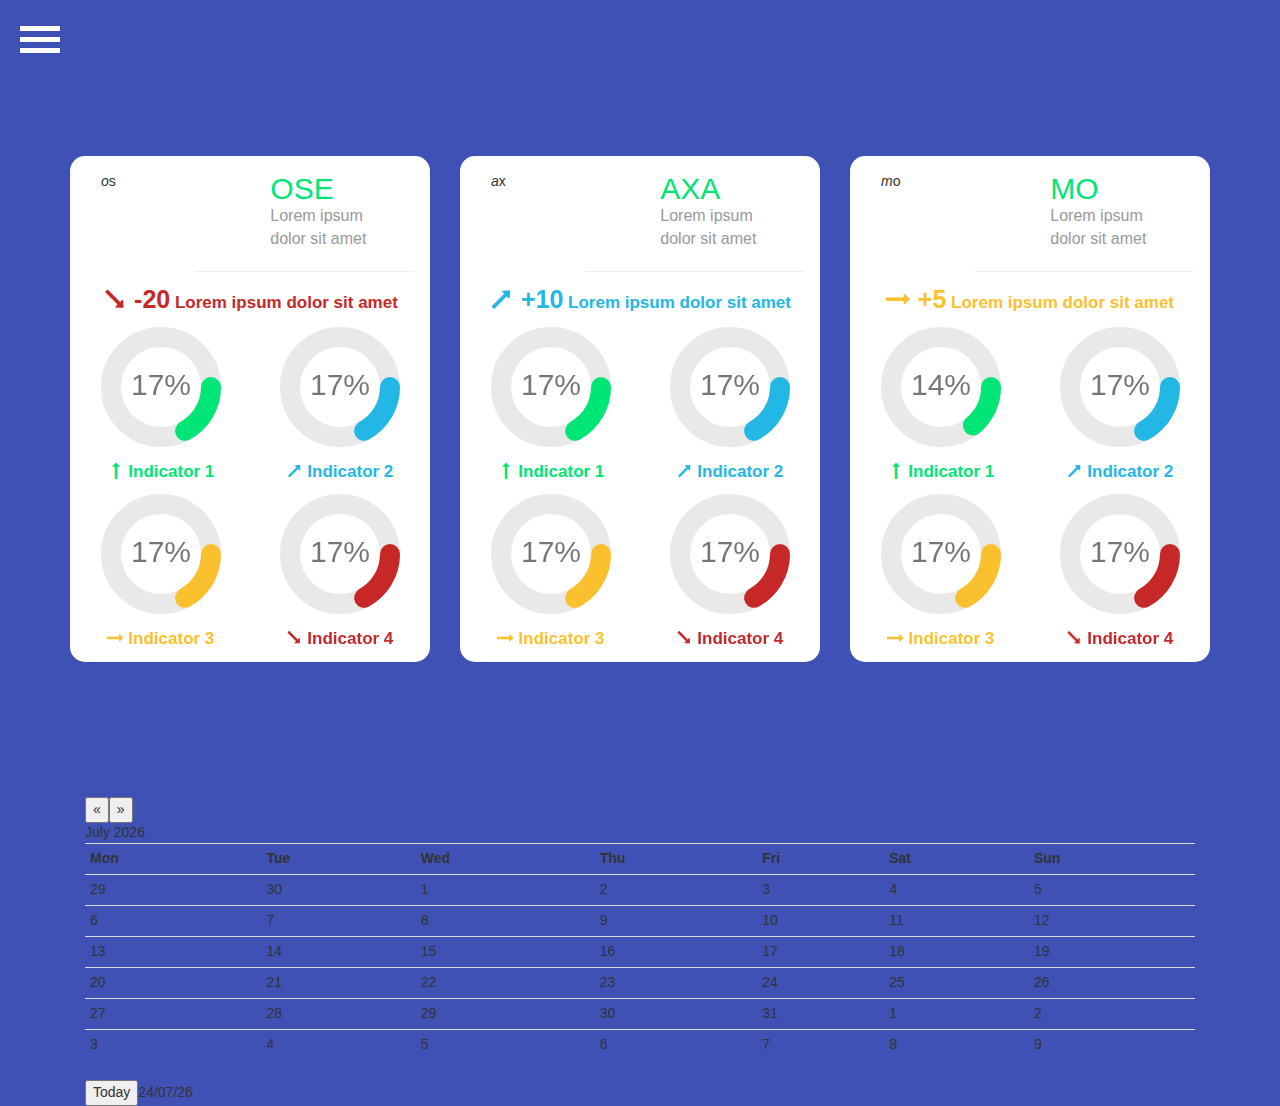
<file: index.html>
<!DOCTYPE html>
<html lang="fr">
  <head>
    <meta charset="utf-8">
    <meta http-equiv="X-UA-Compatible" content="IE=edge">
    <meta name="viewport" content="width=device-width, initial-scale=1">

    <title>Christian Dubois. UX Scientist</title>

    <link rel="stylesheet" href="http://maxcdn.bootstrapcdn.com/font-awesome/4.3.0/css/font-awesome.min.css">
    <link href='http://fonts.googleapis.com/css?family=Montserrat:400,700' rel='stylesheet' type='text/css'>
    <link href="assets/css/pixelyze.css" rel="stylesheet">

          <!-- HTML5 shim and Respond.js for IE8 support of HTML5 elements and media queries -->
          <!-- WARNING: Respond.js doesn't work if you view the page via file:// -->
          <!--[if lt IE 9]>
            <script src="https://oss.maxcdn.com/html5shiv/3.7.2/html5shiv.min.js"></script>
            <script src="https://oss.maxcdn.com/respond/1.4.2/respond.min.js"></script>
          <![endif]-->
  </head>
  <body class="indigo wrapper">

  <header>
    <div class="navtoggle">
      <div class="one"></div>
      <div class="two"></div>
      <div class="three"></div>
    </div>
    
    <nav class="side-nav">
    <!-- logo -->
    <div class="logo-menu">
      <a href="#" title="UX-REPUBLIC">
      <svg fill="rgb(255, 255, 255)" version="1.1" id="logo" xmlns="http://www.w3.org/2000/svg" xmlns:xlink="http://www.w3.org/1999/xlink" x="0px" y="0px" width="190px" height="190px" viewBox="312.775 188.633 217.437 217.437" enable-background="new 312.775 188.633 217.437 217.238" xml:space="preserve"><g>
      <path d="M438.229,318.122c0.428-0.098,0.819-0.264,1.176-0.498c0.355-0.233,0.644-0.546,0.861-0.934c0.218-0.389,0.327-0.865,0.327-1.432c0-0.549-0.109-1.015-0.327-1.394c-0.219-0.381-0.514-0.691-0.886-0.934c-0.372-0.243-0.81-0.416-1.311-0.523c-0.501-0.104-1.035-0.155-1.6-0.155h-3.031v6.014h3.516C437.377,318.268,437.802,318.219,438.229,318.122z"></path>
      <path d="M380.701,315.333c0-0.565-0.104-1.043-0.314-1.432c-0.21-0.388-0.502-0.703-0.873-0.945c-0.372-0.241-0.824-0.42-1.357-0.532c-0.533-0.113-1.124-0.17-1.77-0.17h-3.104v6.135h3.03c1.407,0,2.489-0.255,3.249-0.765S380.701,316.352,380.701,315.333z"></path>
      <path d="M440.267,320.532c-0.77-0.557-1.855-0.836-3.262-0.836h-3.564v6.717h3.25c0.629,0,1.231-0.061,1.806-0.182c0.573-0.121,1.075-0.313,1.504-0.582c0.429-0.266,0.771-0.613,1.029-1.043c0.259-0.428,0.39-0.941,0.39-1.539C441.419,321.938,441.033,321.092,440.267,320.532z"></path>
      <path d="M408.211,312.992c-0.735-0.491-1.767-0.738-3.092-0.738h-2.958v6.207h2.958c1.373,0,2.417-0.267,3.128-0.801c0.711-0.532,1.066-1.31,1.066-2.327C409.313,314.267,408.946,313.486,408.211,312.992z"></path>
      <path d="M312.775,188.633V372.07v0.816v32.985h18.698v-32.985h198.738V188.633H312.775z M380.944,327.918l-4.754-8.025h-2.908v8.025h-1.747v-17.169h5.044c0.841,0,1.62,0.081,2.34,0.243c0.72,0.161,1.343,0.426,1.868,0.788  c0.523,0.363,0.934,0.836,1.225,1.418s0.437,1.294,0.437,2.135c0,0.631-0.113,1.203-0.34,1.722c-0.228,0.518-0.533,0.966-0.921,1.346c-0.39,0.381-0.85,0.685-1.383,0.909c-0.533,0.227-1.115,0.372-1.746,0.437l5.02,8.173L380.944,327.918L380.944,327.918z M396.995,327.918H386.06v-17.169h10.646v1.553h-8.898v5.894h8.315v1.551h-8.315v6.619h9.188L396.995,327.918L396.995,327.918z M410.635,317.357c-0.282,0.574-0.68,1.052-1.188,1.432s-1.123,0.666-1.842,0.86s-1.516,0.291-2.389,0.291h-3.056v7.978h-1.746v-17.168h4.851c0.873,0,1.664,0.094,2.376,0.279c0.711,0.187,1.321,0.469,1.831,0.849c0.509,0.381,0.899,0.856,1.176,1.432s0.412,1.249,0.412,2.023C411.06,316.109,410.919,316.783,410.635,317.357z M427.233,321.517c0,0.712-0.094,1.466-0.278,2.267c-0.187,0.802-0.521,1.54-1.007,2.22c-0.483,0.68-1.144,1.24-1.977,1.686c-0.832,0.445-1.887,0.666-3.163,0.666c-1.294,0-2.354-0.221-3.177-0.666c-0.824-0.444-1.479-1.006-1.965-1.686c-0.484-0.68-0.82-1.418-1.008-2.22c-0.187-0.801-0.277-1.555-0.277-2.267v-10.768h1.746v10.572c0,0.695,0.079,1.37,0.241,2.025c0.161,0.654,0.426,1.235,0.788,1.746c0.364,0.509,0.846,0.92,1.442,1.235c0.599,0.315,1.334,0.474,2.208,0.474c0.872,0,1.605-0.157,2.206-0.474c0.598-0.315,1.079-0.728,1.442-1.235c0.363-0.511,0.625-1.092,0.787-1.746c0.161-0.655,0.242-1.33,0.242-2.025v-10.572h1.746v10.768H427.233z M442.717,325.116c-0.3,0.59-0.723,1.093-1.271,1.504c-0.548,0.411-1.218,0.73-2.009,0.958c-0.789,0.227-1.677,0.34-2.66,0.34h-5.082v-17.169h5.117c0.646,0,1.3,0.07,1.963,0.206c0.663,0.139,1.256,0.372,1.783,0.703c0.523,0.331,0.953,0.78,1.284,1.348c0.331,0.566,0.497,1.276,0.497,2.133c0,0.906-0.276,1.692-0.828,2.364c-0.554,0.672-1.293,1.111-2.219,1.321v0.048c1.112,0.131,2.036,0.562,2.771,1.298c0.733,0.735,1.101,1.733,1.101,2.995C443.163,323.877,443.015,324.527,442.717,325.116z M456.863,327.918h-9.747v-17.169h1.746v15.615h8.001V327.918z M461.229,327.918h-1.747v-17.169h1.747V327.918z M479.184,326.366c-0.411,0.39-0.889,0.731-1.43,1.026c-0.542,0.296-1.141,0.529-1.795,0.702c-0.654,0.172-1.369,0.258-2.146,0.258c-1.294,0-2.489-0.227-3.589-0.678c-1.101-0.453-2.045-1.08-2.837-1.879c-0.792-0.802-1.41-1.75-1.855-2.851c-0.444-1.1-0.666-2.305-0.666-3.613c0-1.308,0.227-2.514,0.679-3.612c0.452-1.101,1.078-2.049,1.881-2.85c0.8-0.8,1.745-1.427,2.836-1.879c1.092-0.453,2.274-0.68,3.553-0.68c0.63,0,1.248,0.066,1.855,0.197c0.604,0.132,1.176,0.314,1.709,0.555c0.532,0.237,1.019,0.524,1.455,0.857c0.436,0.333,0.8,0.71,1.091,1.131l-1.454,1.066c-0.179-0.274-0.417-0.549-0.716-0.823c-0.301-0.275-0.651-0.519-1.056-0.729c-0.403-0.211-0.845-0.38-1.32-0.509c-0.479-0.13-0.99-0.195-1.54-0.195c-1.116,0-2.114,0.201-2.995,0.605c-0.881,0.401-1.629,0.944-2.242,1.631c-0.615,0.686-1.084,1.479-1.407,2.381c-0.322,0.902-0.483,1.853-0.483,2.852s0.165,1.95,0.496,2.854s0.805,1.695,1.419,2.38c0.614,0.687,1.361,1.229,2.242,1.633c0.883,0.402,1.871,0.604,2.972,0.604c0.984,0,1.923-0.203,2.812-0.606s1.633-1.051,2.231-1.938l1.356,0.873C479.948,325.566,479.597,325.979,479.184,326.366zM481.215,249.448c-2.772,0-5.49,0.06-8.203-0.024c-1.25-0.042-2.03,0.337-2.777,1.391c-4.396,6.219-8.877,12.375-13.344,18.575c0.104,0.189,0.173,0.36,0.284,0.5c5.007,6.411,10.007,12.831,15.062,19.207c0.334,0.424,1.082,0.715,1.645,0.736c2.395,0.08,4.793,0.029,7.307,0.029c0,3.436,0,6.789,0,10.238c-10.816,0-21.605,0-32.467,0c0-3.405,0-6.72,0-10.17c1.951,0,3.857,0,6.207,0c-3.192-4.184-6.156-8.067-9.256-12.125c-2.899,4.003-5.72,7.891-8.707,12.02c2.227,0,4.17,0,6.204,0c0,3.501,0,6.856,0,10.296c-9.396,0-18.733,0-28.2,0c0-3.39,0-6.737,0-10.254c2.5,0,4.983-0.05,7.462,0.021c1.011,0.028,1.604-0.312,2.186-1.142c4.358-6.244,8.771-12.457,13.167-18.68c0.269-0.38,0.521-0.771,0.823-1.229c-1.973-2.596-3.934-5.175-5.898-7.751c-2.735-3.589-5.469-7.188-8.229-10.761c-0.284-0.369-0.769-0.828-1.167-0.833c-3.898-0.062-7.801-0.038-11.938-0.038c0,0.636,0,1.174,0,1.715c-0.019,11.196,0.038,22.394-0.086,33.591c-0.079,7.193-3.542,11.896-10.283,14.431c-1.101,0.414-2.229,0.775-3.374,0.997c-6.506,1.277-12.93,1.13-19.104-1.502c-6.123-2.603-9.562-7.41-9.763-13.974c-0.352-11.138-0.267-22.292-0.366-33.437c-0.005-0.551,0-1.104,0-1.8c-2.329,0-4.525,0-6.836,0c0-3.494,0-6.848,0-10.31c9.504,0,19.02,0,28.604,0c0,3.402,0,6.762,0,10.275c-1.896,0-3.708,0-5.651,0c0,0.616,0,1.077,0,1.532c0.002,9.364-0.013,18.726,0.017,28.089c0.006,1.734,0.114,3.479,0.275,5.208c0.322,3.455,2.741,5.93,6.204,6.218c1.33,0.111,2.745,0.04,4.042-0.279c3.083-0.76,4.998-3.07,5.252-6.232c0.195-2.435,0.292-4.881,0.306-7.325c0.033-8.513,0.015-17.027,0.015-25.541c0-0.508,0-1.012,0-1.677c-1.962,0-3.771,0-5.644,0c0-3.492,0-6.821,0-10.259c17.432,0,34.859,0,52.398,0c0,3.309,0,6.668,0,10.236c-1.801,0-3.64,0-5.897,0c2.988,3.759,5.712,7.187,8.457,10.641c0.21-0.167,0.337-0.23,0.411-0.334c2.396-3.312,4.79-6.625,7.367-10.198c-1.947,0-3.68,0-5.503,0c0-3.583,0-6.941,0-10.38c9.675,0,19.291,0,29.005,0C481.215,242.55,481.215,245.906,481.215,249.448z"></path></g></svg>
      </a>
    </div>
    <!-- logo end -->
    
      <ul>
        <li><a href="#" class="link link-1 link-1a" title="Nos clients">Nos clients</a></li>
        <li><a href="#" class="link link-1 link-1a" title="L'équipe">L'équipe</a></li>
        <li><a href="#" class="link link-1 link-1a" title="Notre méthode">Notre méthode</a></li>
        <li><a href="#" class="link link-1 link-1a" title="Blog">Blog</a></li>
        <li><a href="#" class="link link-1 link-1a" title="Join-UX">Join-UX</a></li>
        <li><a href="#" class="link link-1 link-1a" title="Formations">Formations</a></li>
        <li><a href="#" class="link link-1 link-1a" title="UX star lab">UX star lab</a></li>
      </ul>
    </nav>
  </header>


  <!-- panels -->
  <section class="panels">
    <div class="container">
      <div class="row">
      
      <!-- col 1 -->
      <div class="col-lg-4 col-md-4 col-sm-4">
        <!-- panel -->
        <div class="panel">
          <!-- panel header -->
          <div class="col-lg-12">
            <div class="row row-table panel-header">
              <div class="col-xs-4 panel-icon">
                <span><em>o</em>s</span>
              </div>
              <div class="col-xs-8 panel-title">
                <h2>ose</h2><span>Lorem ipsum dolor sit amet</span>
              </div>
            </div>
            <span class="indicator-text down"><strong class=""><i class="fa fa-long-arrow-right"></i> -20</strong> Lorem ipsum dolor sit amet</span>
          </div>
          <!-- panel header end -->
          <!-- panel item -->
          <div class="col-lg-6">
            <canvas data-classyloader="" data-width="150" data-height="150" data-percentage="55" data-speed="40" data-font-size="30px" data-diameter="50" data-line-color="#00e676" data-remaining-line-color="rgba(200,200,200,0.4)" data-line-width="20"
            data-rounded-line="true" class="center-block"></canvas>
            <span class="indicator-text top"><i class="fa fa-long-arrow-right"></i> Indicator 1</span>
          </div>
          <!-- panel item end -->
          <!-- panel item -->
          <div class="col-lg-6">
            <canvas data-classyloader=""  data-width="150" data-height="150" data-percentage="30" data-speed="40" data-font-size="30px" data-diameter="50" data-line-color="#23b7e5" data-remaining-line-color="rgba(200,200,200,0.4)" data-line-width="20"
            data-rounded-line="true" class="center-block"></canvas>
            <span class="indicator-text up"><i class="fa fa-long-arrow-right"></i> Indicator 2</span>
          </div>
          <!-- panel item end -->
          <!-- panel item -->
          <div class="col-lg-6">
            <canvas data-classyloader=""  data-width="150" data-height="150" data-percentage="66" data-speed="40" data-font-size="30px" data-diameter="50" data-line-color="#fbc02d" data-remaining-line-color="rgba(200,200,200,0.4)" data-line-width="20"
            data-rounded-line="true" class="center-block"></canvas>
            <span class="indicator-text steady"><i class="fa fa-long-arrow-right"></i> Indicator 3</span>
          </div>
          <!-- panel item end -->
          <!-- panel item -->
          <div class="col-lg-6">
            <canvas data-classyloader=""  data-width="150" data-height="150" data-percentage="70" data-speed="40" data-font-size="30px" data-diameter="50" data-line-color="#c62828" data-remaining-line-color="rgba(200,200,200,0.4)" data-line-width="20"
            data-rounded-line="true" class="center-block"></canvas>
            <span class="indicator-text down"><i class="fa fa-long-arrow-right"></i> Indicator 4</span>
          </div>
          <!-- panel item end -->
        </div>
        <!-- panel end -->
      </div>
      <!-- col 1 end-->

      <!-- col 2 -->
      <div class="col-lg-4 col-md-4 col-sm-4">
        <!-- panel -->
        <div class="panel">
        <!-- panel header -->
        <div class="col-lg-12">
          <div class="row row-table panel-header">
            <div class="col-xs-4 panel-icon">
              <span><em>a</em>x</span>
            </div>
            <div class="col-xs-8 panel-title">
              <h2>axa</h2><span>Lorem ipsum dolor sit amet</span>
            </div>
          </div>
          <span class="indicator-text up"><strong class=""><i class="fa fa-long-arrow-right"></i> +10</strong> Lorem ipsum dolor sit amet</span>
        </div>
        <!-- panel header end -->
          <!-- panel item -->
          <div class="col-lg-6">
            <canvas data-classyloader="" data-width="150" data-height="150" data-percentage="86" data-speed="40" data-font-size="30px" data-diameter="50" data-line-color="#00e676" data-remaining-line-color="rgba(200,200,200,0.4)" data-line-width="20"
            data-rounded-line="true" class="center-block"></canvas>
            <span class="indicator-text top"><i class="fa fa-long-arrow-right"></i> Indicator 1</span>
          </div>
          <!-- panel item end -->
          <!-- panel item -->
          <div class="col-lg-6">
            <canvas data-classyloader=""  data-width="150" data-height="150" data-percentage="44" data-speed="40" data-font-size="30px" data-diameter="50" data-line-color="#23b7e5" data-remaining-line-color="rgba(200,200,200,0.4)" data-line-width="20"
            data-rounded-line="true" class="center-block"></canvas>
            <span class="indicator-text up"><i class="fa fa-long-arrow-right"></i> Indicator 2</span>
          </div>
          <!-- panel item end -->
          <!-- panel item -->
          <div class="col-lg-6">
            <canvas data-classyloader=""  data-width="150" data-height="150" data-percentage="52" data-speed="40" data-font-size="30px" data-diameter="50" data-line-color="#fbc02d" data-remaining-line-color="rgba(200,200,200,0.4)" data-line-width="20"
            data-rounded-line="true" class="center-block"></canvas>
            <span class="indicator-text steady"><i class="fa fa-long-arrow-right"></i> Indicator 3</span>
          </div>
          <!-- panel item end -->
          <!-- panel item -->
          <div class="col-lg-6">
            <canvas data-classyloader=""  data-width="150" data-height="150" data-percentage="33" data-speed="40" data-font-size="30px" data-diameter="50" data-line-color="#c62828" data-remaining-line-color="rgba(200,200,200,0.4)" data-line-width="20"
            data-rounded-line="true" class="center-block"></canvas>
            <span class="indicator-text down"><i class="fa fa-long-arrow-right"></i> Indicator 4</span>
          </div>
          <!-- panel item end -->
        </div>
        <!-- panel end -->
      </div>
      <!-- col 2 end-->

      <!-- col 3 -->
      <div class="col-lg-4 col-md-4 col-sm-4">
        <!-- panel -->
        <div class="panel">
        <!-- panel header -->
        <div class="col-lg-12">
          <div class="row row-table panel-header">
            <div class="col-xs-4 panel-icon">
              <span><em>m</em>o</span>
            </div>
            <div class="col-xs-8 panel-title">
              <h2>mo</h2><span>Lorem ipsum dolor sit amet</span>
            </div>
          </div>
          <span class="indicator-text steady"><strong class=""><i class="fa fa-long-arrow-right"></i> +5</strong> Lorem ipsum dolor sit amet</span>
        </div>
        <!-- panel header end -->
          <!-- panel item -->
          <div class="col-lg-6">
            <canvas data-classyloader="" data-width="150" data-height="150" data-percentage="14" data-speed="40" data-font-size="30px" data-diameter="50" data-line-color="#00e676" data-remaining-line-color="rgba(200,200,200,0.4)" data-line-width="20"
            data-rounded-line="true" class="center-block"></canvas>
            <span class="indicator-text top"><i class="fa fa-long-arrow-right"></i> Indicator 1</span>
          </div>
          <!-- panel item end -->
          <!-- panel item -->
          <div class="col-lg-6">
            <canvas data-classyloader=""  data-width="150" data-height="150" data-percentage="39" data-speed="40" data-font-size="30px" data-diameter="50" data-line-color="#23b7e5" data-remaining-line-color="rgba(200,200,200,0.4)" data-line-width="20"
            data-rounded-line="true" class="center-block"></canvas>
            <span class="indicator-text up"><i class="fa fa-long-arrow-right"></i> Indicator 2</span>
          </div>
          <!-- panel item end -->
          <!-- panel item -->
          <div class="col-lg-6">
            <canvas data-classyloader=""  data-width="150" data-height="150" data-percentage="30" data-speed="40" data-font-size="30px" data-diameter="50" data-line-color="#fbc02d" data-remaining-line-color="rgba(200,200,200,0.4)" data-line-width="20"
            data-rounded-line="true" class="center-block"></canvas>
            <span class="indicator-text steady"><i class="fa fa-long-arrow-right"></i> Indicator 3</span>
          </div>
          <!-- panel item end -->
          <!-- panel item -->
          <div class="col-lg-6">
            <canvas data-classyloader=""  data-width="150" data-height="150" data-percentage="88" data-speed="40" data-font-size="30px" data-diameter="50" data-line-color="#c62828" data-remaining-line-color="rgba(200,200,200,0.4)" data-line-width="20"
            data-rounded-line="true" class="center-block"></canvas>
            <span class="indicator-text down"><i class="fa fa-long-arrow-right"></i> Indicator 4</span>
          </div>
          <!-- panel item end -->
        </div>
        <!-- panel end -->
      </div>
      <!-- col 3 end-->
      
      </div>
    </div>
  </section>
  <!-- panels end-->

  <section>
  <div class="container">
    <div class="col-lg-12">
      <div class="example1"></div>
    </div>
  </div>
  </section>

    <!-- jquery -->
    <script type="text/javascript" src="https://code.jquery.com/jquery-2.1.1.min.js"></script>
    <!-- bootstrap -->
    <script src="assets/js/bootstrap.min.js"></script>
    <!-- classyloader pluggin -->
    <script src="assets/js/jquery.classyloader.min.js"></script>
    <!-- SuperCal - https://github.com/jamwaffles/SuperCal -->
    <script src="assets/js/jquery.supercal.js"></script>
     <!-- custom js -->
    <script src="assets/js/app.js"></script>
  </body>
  </html>
</file>
<file: assets/css/pixelyze.css>
/*------------------------------  
           _           __                   ____    
    ____  (_)  _____  / /_  ______  ___    / __/____
   / __ \/ / |/_/ _ \/ / / / /_  / / _ \  / /_/ ___/
  / /_/ / />  </  __/ / /_/ / / /_/  __/ / __/ /    
 / .___/_/_/|_|\___/_/\__, / /___/\___(_)_/ /_/     
/_/                  /____/                         

------------------------------*/
.materialize-red.lighten-5 {
  background-color: #fdeaeb !important;
}

.materialize-red-text.text-lighten-5 {
  color: #fdeaeb !important;
}

.materialize-red.lighten-4 {
  background-color: #f8c1c3 !important;
}

.materialize-red-text.text-lighten-4 {
  color: #f8c1c3 !important;
}

.materialize-red.lighten-3 {
  background-color: #f3989b !important;
}

.materialize-red-text.text-lighten-3 {
  color: #f3989b !important;
}

.materialize-red.lighten-2 {
  background-color: #ee6e73 !important;
}

.materialize-red-text.text-lighten-2 {
  color: #ee6e73 !important;
}

.materialize-red.lighten-1 {
  background-color: #ea454b !important;
}

.materialize-red-text.text-lighten-1 {
  color: #ea454b !important;
}

.materialize-red {
  background-color: #e51c23 !important;
}

.materialize-red-text {
  color: #e51c23 !important;
}

.materialize-red.darken-1 {
  background-color: #d0181e !important;
}

.materialize-red-text.text-darken-1 {
  color: #d0181e !important;
}

.materialize-red.darken-2 {
  background-color: #b9151b !important;
}

.materialize-red-text.text-darken-2 {
  color: #b9151b !important;
}

.materialize-red.darken-3 {
  background-color: #a21318 !important;
}

.materialize-red-text.text-darken-3 {
  color: #a21318 !important;
}

.materialize-red.darken-4 {
  background-color: #8b1014 !important;
}

.materialize-red-text.text-darken-4 {
  color: #8b1014 !important;
}

.red.lighten-5 {
  background-color: #FFEBEE !important;
}

.red-text.text-lighten-5 {
  color: #FFEBEE !important;
}

.red.lighten-4 {
  background-color: #FFCDD2 !important;
}

.red-text.text-lighten-4 {
  color: #FFCDD2 !important;
}

.red.lighten-3 {
  background-color: #EF9A9A !important;
}

.red-text.text-lighten-3 {
  color: #EF9A9A !important;
}

.red.lighten-2 {
  background-color: #E57373 !important;
}

.red-text.text-lighten-2 {
  color: #E57373 !important;
}

.red.lighten-1 {
  background-color: #EF5350 !important;
}

.red-text.text-lighten-1 {
  color: #EF5350 !important;
}

.red {
  background-color: #F44336 !important;
}

.red-text {
  color: #F44336 !important;
}

.red.darken-1 {
  background-color: #E53935 !important;
}

.red-text.text-darken-1 {
  color: #E53935 !important;
}

.red.darken-2 {
  background-color: #D32F2F !important;
}

.red-text.text-darken-2 {
  color: #D32F2F !important;
}

.red.darken-3 {
  background-color: #C62828 !important;
}

.red-text.text-darken-3 {
  color: #C62828 !important;
}

.red.darken-4 {
  background-color: #B71C1C !important;
}

.red-text.text-darken-4 {
  color: #B71C1C !important;
}

.red.accent-1 {
  background-color: #FF8A80 !important;
}

.red-text.text-accent-1 {
  color: #FF8A80 !important;
}

.red.accent-2 {
  background-color: #FF5252 !important;
}

.red-text.text-accent-2 {
  color: #FF5252 !important;
}

.red.accent-3 {
  background-color: #FF1744 !important;
}

.red-text.text-accent-3 {
  color: #FF1744 !important;
}

.red.accent-4 {
  background-color: #D50000 !important;
}

.red-text.text-accent-4 {
  color: #D50000 !important;
}

.pink.lighten-5 {
  background-color: #fce4ec !important;
}

.pink-text.text-lighten-5 {
  color: #fce4ec !important;
}

.pink.lighten-4 {
  background-color: #f8bbd0 !important;
}

.pink-text.text-lighten-4 {
  color: #f8bbd0 !important;
}

.pink.lighten-3 {
  background-color: #f48fb1 !important;
}

.pink-text.text-lighten-3 {
  color: #f48fb1 !important;
}

.pink.lighten-2 {
  background-color: #f06292 !important;
}

.pink-text.text-lighten-2 {
  color: #f06292 !important;
}

.pink.lighten-1 {
  background-color: #ec407a !important;
}

.pink-text.text-lighten-1 {
  color: #ec407a !important;
}

.pink {
  background-color: #e91e63 !important;
}

.pink-text {
  color: #e91e63 !important;
}

.pink.darken-1 {
  background-color: #d81b60 !important;
}

.pink-text.text-darken-1 {
  color: #d81b60 !important;
}

.pink.darken-2 {
  background-color: #c2185b !important;
}

.pink-text.text-darken-2 {
  color: #c2185b !important;
}

.pink.darken-3 {
  background-color: #ad1457 !important;
}

.pink-text.text-darken-3 {
  color: #ad1457 !important;
}

.pink.darken-4 {
  background-color: #880e4f !important;
}

.pink-text.text-darken-4 {
  color: #880e4f !important;
}

.pink.accent-1 {
  background-color: #ff80ab !important;
}

.pink-text.text-accent-1 {
  color: #ff80ab !important;
}

.pink.accent-2 {
  background-color: #ff4081 !important;
}

.pink-text.text-accent-2 {
  color: #ff4081 !important;
}

.pink.accent-3 {
  background-color: #f50057 !important;
}

.pink-text.text-accent-3 {
  color: #f50057 !important;
}

.pink.accent-4 {
  background-color: #c51162 !important;
}

.pink-text.text-accent-4 {
  color: #c51162 !important;
}

.purple.lighten-5 {
  background-color: #f3e5f5 !important;
}

.purple-text.text-lighten-5 {
  color: #f3e5f5 !important;
}

.purple.lighten-4 {
  background-color: #e1bee7 !important;
}

.purple-text.text-lighten-4 {
  color: #e1bee7 !important;
}

.purple.lighten-3 {
  background-color: #ce93d8 !important;
}

.purple-text.text-lighten-3 {
  color: #ce93d8 !important;
}

.purple.lighten-2 {
  background-color: #ba68c8 !important;
}

.purple-text.text-lighten-2 {
  color: #ba68c8 !important;
}

.purple.lighten-1 {
  background-color: #ab47bc !important;
}

.purple-text.text-lighten-1 {
  color: #ab47bc !important;
}

.purple {
  background-color: #9c27b0 !important;
}

.purple-text {
  color: #9c27b0 !important;
}

.purple.darken-1 {
  background-color: #8e24aa !important;
}

.purple-text.text-darken-1 {
  color: #8e24aa !important;
}

.purple.darken-2 {
  background-color: #7b1fa2 !important;
}

.purple-text.text-darken-2 {
  color: #7b1fa2 !important;
}

.purple.darken-3 {
  background-color: #6a1b9a !important;
}

.purple-text.text-darken-3 {
  color: #6a1b9a !important;
}

.purple.darken-4 {
  background-color: #4a148c !important;
}

.purple-text.text-darken-4 {
  color: #4a148c !important;
}

.purple.accent-1 {
  background-color: #ea80fc !important;
}

.purple-text.text-accent-1 {
  color: #ea80fc !important;
}

.purple.accent-2 {
  background-color: #e040fb !important;
}

.purple-text.text-accent-2 {
  color: #e040fb !important;
}

.purple.accent-3 {
  background-color: #d500f9 !important;
}

.purple-text.text-accent-3 {
  color: #d500f9 !important;
}

.purple.accent-4 {
  background-color: #aa00ff !important;
}

.purple-text.text-accent-4 {
  color: #aa00ff !important;
}

.deep-purple.lighten-5 {
  background-color: #ede7f6 !important;
}

.deep-purple-text.text-lighten-5 {
  color: #ede7f6 !important;
}

.deep-purple.lighten-4 {
  background-color: #d1c4e9 !important;
}

.deep-purple-text.text-lighten-4 {
  color: #d1c4e9 !important;
}

.deep-purple.lighten-3 {
  background-color: #b39ddb !important;
}

.deep-purple-text.text-lighten-3 {
  color: #b39ddb !important;
}

.deep-purple.lighten-2 {
  background-color: #9575cd !important;
}

.deep-purple-text.text-lighten-2 {
  color: #9575cd !important;
}

.deep-purple.lighten-1 {
  background-color: #7e57c2 !important;
}

.deep-purple-text.text-lighten-1 {
  color: #7e57c2 !important;
}

.deep-purple {
  background-color: #673ab7 !important;
}

.deep-purple-text {
  color: #673ab7 !important;
}

.deep-purple.darken-1 {
  background-color: #5e35b1 !important;
}

.deep-purple-text.text-darken-1 {
  color: #5e35b1 !important;
}

.deep-purple.darken-2 {
  background-color: #512da8 !important;
}

.deep-purple-text.text-darken-2 {
  color: #512da8 !important;
}

.deep-purple.darken-3 {
  background-color: #4527a0 !important;
}

.deep-purple-text.text-darken-3 {
  color: #4527a0 !important;
}

.deep-purple.darken-4 {
  background-color: #311b92 !important;
}

.deep-purple-text.text-darken-4 {
  color: #311b92 !important;
}

.deep-purple.accent-1 {
  background-color: #b388ff !important;
}

.deep-purple-text.text-accent-1 {
  color: #b388ff !important;
}

.deep-purple.accent-2 {
  background-color: #7c4dff !important;
}

.deep-purple-text.text-accent-2 {
  color: #7c4dff !important;
}

.deep-purple.accent-3 {
  background-color: #651fff !important;
}

.deep-purple-text.text-accent-3 {
  color: #651fff !important;
}

.deep-purple.accent-4 {
  background-color: #6200ea !important;
}

.deep-purple-text.text-accent-4 {
  color: #6200ea !important;
}

.indigo.lighten-5 {
  background-color: #e8eaf6 !important;
}

.indigo-text.text-lighten-5 {
  color: #e8eaf6 !important;
}

.indigo.lighten-4 {
  background-color: #c5cae9 !important;
}

.indigo-text.text-lighten-4 {
  color: #c5cae9 !important;
}

.indigo.lighten-3 {
  background-color: #9fa8da !important;
}

.indigo-text.text-lighten-3 {
  color: #9fa8da !important;
}

.indigo.lighten-2 {
  background-color: #7986cb !important;
}

.indigo-text.text-lighten-2 {
  color: #7986cb !important;
}

.indigo.lighten-1 {
  background-color: #5c6bc0 !important;
}

.indigo-text.text-lighten-1 {
  color: #5c6bc0 !important;
}

.indigo {
  background-color: #3f51b5 !important;
}

.indigo-text {
  color: #3f51b5 !important;
}

.indigo.darken-1 {
  background-color: #3949ab !important;
}

.indigo-text.text-darken-1 {
  color: #3949ab !important;
}

.indigo.darken-2 {
  background-color: #303f9f !important;
}

.indigo-text.text-darken-2 {
  color: #303f9f !important;
}

.indigo.darken-3 {
  background-color: #283593 !important;
}

.indigo-text.text-darken-3 {
  color: #283593 !important;
}

.indigo.darken-4 {
  background-color: #1a237e !important;
}

.indigo-text.text-darken-4 {
  color: #1a237e !important;
}

.indigo.accent-1 {
  background-color: #8c9eff !important;
}

.indigo-text.text-accent-1 {
  color: #8c9eff !important;
}

.indigo.accent-2 {
  background-color: #536dfe !important;
}

.indigo-text.text-accent-2 {
  color: #536dfe !important;
}

.indigo.accent-3 {
  background-color: #3d5afe !important;
}

.indigo-text.text-accent-3 {
  color: #3d5afe !important;
}

.indigo.accent-4 {
  background-color: #304ffe !important;
}

.indigo-text.text-accent-4 {
  color: #304ffe !important;
}

.blue.lighten-5 {
  background-color: #E3F2FD !important;
}

.blue-text.text-lighten-5 {
  color: #E3F2FD !important;
}

.blue.lighten-4 {
  background-color: #BBDEFB !important;
}

.blue-text.text-lighten-4 {
  color: #BBDEFB !important;
}

.blue.lighten-3 {
  background-color: #90CAF9 !important;
}

.blue-text.text-lighten-3 {
  color: #90CAF9 !important;
}

.blue.lighten-2 {
  background-color: #64B5F6 !important;
}

.blue-text.text-lighten-2 {
  color: #64B5F6 !important;
}

.blue.lighten-1 {
  background-color: #42A5F5 !important;
}

.blue-text.text-lighten-1 {
  color: #42A5F5 !important;
}

.blue {
  background-color: #2196F3 !important;
}

.blue-text {
  color: #2196F3 !important;
}

.blue.darken-1 {
  background-color: #1E88E5 !important;
}

.blue-text.text-darken-1 {
  color: #1E88E5 !important;
}

.blue.darken-2 {
  background-color: #1976D2 !important;
}

.blue-text.text-darken-2 {
  color: #1976D2 !important;
}

.blue.darken-3 {
  background-color: #1565C0 !important;
}

.blue-text.text-darken-3 {
  color: #1565C0 !important;
}

.blue.darken-4 {
  background-color: #0D47A1 !important;
}

.blue-text.text-darken-4 {
  color: #0D47A1 !important;
}

.blue.accent-1 {
  background-color: #82B1FF !important;
}

.blue-text.text-accent-1 {
  color: #82B1FF !important;
}

.blue.accent-2 {
  background-color: #448AFF !important;
}

.blue-text.text-accent-2 {
  color: #448AFF !important;
}

.blue.accent-3 {
  background-color: #2979FF !important;
}

.blue-text.text-accent-3 {
  color: #2979FF !important;
}

.blue.accent-4 {
  background-color: #2962FF !important;
}

.blue-text.text-accent-4 {
  color: #2962FF !important;
}

.light-blue.lighten-5 {
  background-color: #e1f5fe !important;
}

.light-blue-text.text-lighten-5 {
  color: #e1f5fe !important;
}

.light-blue.lighten-4 {
  background-color: #b3e5fc !important;
}

.light-blue-text.text-lighten-4 {
  color: #b3e5fc !important;
}

.light-blue.lighten-3 {
  background-color: #81d4fa !important;
}

.light-blue-text.text-lighten-3 {
  color: #81d4fa !important;
}

.light-blue.lighten-2 {
  background-color: #4fc3f7 !important;
}

.light-blue-text.text-lighten-2 {
  color: #4fc3f7 !important;
}

.light-blue.lighten-1 {
  background-color: #29b6f6 !important;
}

.light-blue-text.text-lighten-1 {
  color: #29b6f6 !important;
}

.light-blue {
  background-color: #03a9f4 !important;
}

.light-blue-text {
  color: #03a9f4 !important;
}

.light-blue.darken-1 {
  background-color: #039be5 !important;
}

.light-blue-text.text-darken-1 {
  color: #039be5 !important;
}

.light-blue.darken-2 {
  background-color: #0288d1 !important;
}

.light-blue-text.text-darken-2 {
  color: #0288d1 !important;
}

.light-blue.darken-3 {
  background-color: #0277bd !important;
}

.light-blue-text.text-darken-3 {
  color: #0277bd !important;
}

.light-blue.darken-4 {
  background-color: #01579b !important;
}

.light-blue-text.text-darken-4 {
  color: #01579b !important;
}

.light-blue.accent-1 {
  background-color: #80d8ff !important;
}

.light-blue-text.text-accent-1 {
  color: #80d8ff !important;
}

.light-blue.accent-2 {
  background-color: #40c4ff !important;
}

.light-blue-text.text-accent-2 {
  color: #40c4ff !important;
}

.light-blue.accent-3 {
  background-color: #00b0ff !important;
}

.light-blue-text.text-accent-3 {
  color: #00b0ff !important;
}

.light-blue.accent-4 {
  background-color: #0091ea !important;
}

.light-blue-text.text-accent-4 {
  color: #0091ea !important;
}

.cyan.lighten-5 {
  background-color: #e0f7fa !important;
}

.cyan-text.text-lighten-5 {
  color: #e0f7fa !important;
}

.cyan.lighten-4 {
  background-color: #b2ebf2 !important;
}

.cyan-text.text-lighten-4 {
  color: #b2ebf2 !important;
}

.cyan.lighten-3 {
  background-color: #80deea !important;
}

.cyan-text.text-lighten-3 {
  color: #80deea !important;
}

.cyan.lighten-2 {
  background-color: #4dd0e1 !important;
}

.cyan-text.text-lighten-2 {
  color: #4dd0e1 !important;
}

.cyan.lighten-1 {
  background-color: #26c6da !important;
}

.cyan-text.text-lighten-1 {
  color: #26c6da !important;
}

.cyan {
  background-color: #00bcd4 !important;
}

.cyan-text {
  color: #00bcd4 !important;
}

.cyan.darken-1 {
  background-color: #00acc1 !important;
}

.cyan-text.text-darken-1 {
  color: #00acc1 !important;
}

.cyan.darken-2 {
  background-color: #0097a7 !important;
}

.cyan-text.text-darken-2 {
  color: #0097a7 !important;
}

.cyan.darken-3 {
  background-color: #00838f !important;
}

.cyan-text.text-darken-3 {
  color: #00838f !important;
}

.cyan.darken-4 {
  background-color: #006064 !important;
}

.cyan-text.text-darken-4 {
  color: #006064 !important;
}

.cyan.accent-1 {
  background-color: #84ffff !important;
}

.cyan-text.text-accent-1 {
  color: #84ffff !important;
}

.cyan.accent-2 {
  background-color: #18ffff !important;
}

.cyan-text.text-accent-2 {
  color: #18ffff !important;
}

.cyan.accent-3 {
  background-color: #00e5ff !important;
}

.cyan-text.text-accent-3 {
  color: #00e5ff !important;
}

.cyan.accent-4 {
  background-color: #00b8d4 !important;
}

.cyan-text.text-accent-4 {
  color: #00b8d4 !important;
}

.teal.lighten-5 {
  background-color: #e0f2f1 !important;
}

.teal-text.text-lighten-5 {
  color: #e0f2f1 !important;
}

.teal.lighten-4 {
  background-color: #b2dfdb !important;
}

.teal-text.text-lighten-4 {
  color: #b2dfdb !important;
}

.teal.lighten-3 {
  background-color: #80cbc4 !important;
}

.teal-text.text-lighten-3 {
  color: #80cbc4 !important;
}

.teal.lighten-2 {
  background-color: #4db6ac !important;
}

.teal-text.text-lighten-2 {
  color: #4db6ac !important;
}

.teal.lighten-1 {
  background-color: #26a69a !important;
}

.teal-text.text-lighten-1 {
  color: #26a69a !important;
}

.teal {
  background-color: #009688 !important;
}

.teal-text {
  color: #009688 !important;
}

.teal.darken-1 {
  background-color: #00897b !important;
}

.teal-text.text-darken-1 {
  color: #00897b !important;
}

.teal.darken-2 {
  background-color: #00796b !important;
}

.teal-text.text-darken-2 {
  color: #00796b !important;
}

.teal.darken-3 {
  background-color: #00695c !important;
}

.teal-text.text-darken-3 {
  color: #00695c !important;
}

.teal.darken-4 {
  background-color: #004d40 !important;
}

.teal-text.text-darken-4 {
  color: #004d40 !important;
}

.teal.accent-1 {
  background-color: #a7ffeb !important;
}

.teal-text.text-accent-1 {
  color: #a7ffeb !important;
}

.teal.accent-2 {
  background-color: #64ffda !important;
}

.teal-text.text-accent-2 {
  color: #64ffda !important;
}

.teal.accent-3 {
  background-color: #1de9b6 !important;
}

.teal-text.text-accent-3 {
  color: #1de9b6 !important;
}

.teal.accent-4 {
  background-color: #00bfa5 !important;
}

.teal-text.text-accent-4 {
  color: #00bfa5 !important;
}

.green.lighten-5 {
  background-color: #E8F5E9 !important;
}

.green-text.text-lighten-5 {
  color: #E8F5E9 !important;
}

.green.lighten-4 {
  background-color: #C8E6C9 !important;
}

.green-text.text-lighten-4 {
  color: #C8E6C9 !important;
}

.green.lighten-3 {
  background-color: #A5D6A7 !important;
}

.green-text.text-lighten-3 {
  color: #A5D6A7 !important;
}

.green.lighten-2 {
  background-color: #81C784 !important;
}

.green-text.text-lighten-2 {
  color: #81C784 !important;
}

.green.lighten-1 {
  background-color: #66BB6A !important;
}

.green-text.text-lighten-1 {
  color: #66BB6A !important;
}

.green {
  background-color: #4CAF50 !important;
}

.green-text {
  color: #4CAF50 !important;
}

.green.darken-1 {
  background-color: #43A047 !important;
}

.green-text.text-darken-1 {
  color: #43A047 !important;
}

.green.darken-2 {
  background-color: #388E3C !important;
}

.green-text.text-darken-2 {
  color: #388E3C !important;
}

.green.darken-3 {
  background-color: #2E7D32 !important;
}

.green-text.text-darken-3 {
  color: #2E7D32 !important;
}

.green.darken-4 {
  background-color: #1B5E20 !important;
}

.green-text.text-darken-4 {
  color: #1B5E20 !important;
}

.green.accent-1 {
  background-color: #B9F6CA !important;
}

.green-text.text-accent-1 {
  color: #B9F6CA !important;
}

.green.accent-2 {
  background-color: #69F0AE !important;
}

.green-text.text-accent-2 {
  color: #69F0AE !important;
}

.green.accent-3 {
  background-color: #00E676 !important;
}

.green-text.text-accent-3 {
  color: #00E676 !important;
}

.green.accent-4 {
  background-color: #00C853 !important;
}

.green-text.text-accent-4 {
  color: #00C853 !important;
}

.light-green.lighten-5 {
  background-color: #f1f8e9 !important;
}

.light-green-text.text-lighten-5 {
  color: #f1f8e9 !important;
}

.light-green.lighten-4 {
  background-color: #dcedc8 !important;
}

.light-green-text.text-lighten-4 {
  color: #dcedc8 !important;
}

.light-green.lighten-3 {
  background-color: #c5e1a5 !important;
}

.light-green-text.text-lighten-3 {
  color: #c5e1a5 !important;
}

.light-green.lighten-2 {
  background-color: #aed581 !important;
}

.light-green-text.text-lighten-2 {
  color: #aed581 !important;
}

.light-green.lighten-1 {
  background-color: #9ccc65 !important;
}

.light-green-text.text-lighten-1 {
  color: #9ccc65 !important;
}

.light-green {
  background-color: #8bc34a !important;
}

.light-green-text {
  color: #8bc34a !important;
}

.light-green.darken-1 {
  background-color: #7cb342 !important;
}

.light-green-text.text-darken-1 {
  color: #7cb342 !important;
}

.light-green.darken-2 {
  background-color: #689f38 !important;
}

.light-green-text.text-darken-2 {
  color: #689f38 !important;
}

.light-green.darken-3 {
  background-color: #558b2f !important;
}

.light-green-text.text-darken-3 {
  color: #558b2f !important;
}

.light-green.darken-4 {
  background-color: #33691e !important;
}

.light-green-text.text-darken-4 {
  color: #33691e !important;
}

.light-green.accent-1 {
  background-color: #ccff90 !important;
}

.light-green-text.text-accent-1 {
  color: #ccff90 !important;
}

.light-green.accent-2 {
  background-color: #b2ff59 !important;
}

.light-green-text.text-accent-2 {
  color: #b2ff59 !important;
}

.light-green.accent-3 {
  background-color: #76ff03 !important;
}

.light-green-text.text-accent-3 {
  color: #76ff03 !important;
}

.light-green.accent-4 {
  background-color: #64dd17 !important;
}

.light-green-text.text-accent-4 {
  color: #64dd17 !important;
}

.lime.lighten-5 {
  background-color: #f9fbe7 !important;
}

.lime-text.text-lighten-5 {
  color: #f9fbe7 !important;
}

.lime.lighten-4 {
  background-color: #f0f4c3 !important;
}

.lime-text.text-lighten-4 {
  color: #f0f4c3 !important;
}

.lime.lighten-3 {
  background-color: #e6ee9c !important;
}

.lime-text.text-lighten-3 {
  color: #e6ee9c !important;
}

.lime.lighten-2 {
  background-color: #dce775 !important;
}

.lime-text.text-lighten-2 {
  color: #dce775 !important;
}

.lime.lighten-1 {
  background-color: #d4e157 !important;
}

.lime-text.text-lighten-1 {
  color: #d4e157 !important;
}

.lime {
  background-color: #cddc39 !important;
}

.lime-text {
  color: #cddc39 !important;
}

.lime.darken-1 {
  background-color: #c0ca33 !important;
}

.lime-text.text-darken-1 {
  color: #c0ca33 !important;
}

.lime.darken-2 {
  background-color: #afb42b !important;
}

.lime-text.text-darken-2 {
  color: #afb42b !important;
}

.lime.darken-3 {
  background-color: #9e9d24 !important;
}

.lime-text.text-darken-3 {
  color: #9e9d24 !important;
}

.lime.darken-4 {
  background-color: #827717 !important;
}

.lime-text.text-darken-4 {
  color: #827717 !important;
}

.lime.accent-1 {
  background-color: #f4ff81 !important;
}

.lime-text.text-accent-1 {
  color: #f4ff81 !important;
}

.lime.accent-2 {
  background-color: #eeff41 !important;
}

.lime-text.text-accent-2 {
  color: #eeff41 !important;
}

.lime.accent-3 {
  background-color: #c6ff00 !important;
}

.lime-text.text-accent-3 {
  color: #c6ff00 !important;
}

.lime.accent-4 {
  background-color: #aeea00 !important;
}

.lime-text.text-accent-4 {
  color: #aeea00 !important;
}

.yellow.lighten-5 {
  background-color: #fffde7 !important;
}

.yellow-text.text-lighten-5 {
  color: #fffde7 !important;
}

.yellow.lighten-4 {
  background-color: #fff9c4 !important;
}

.yellow-text.text-lighten-4 {
  color: #fff9c4 !important;
}

.yellow.lighten-3 {
  background-color: #fff59d !important;
}

.yellow-text.text-lighten-3 {
  color: #fff59d !important;
}

.yellow.lighten-2 {
  background-color: #fff176 !important;
}

.yellow-text.text-lighten-2 {
  color: #fff176 !important;
}

.yellow.lighten-1 {
  background-color: #ffee58 !important;
}

.yellow-text.text-lighten-1 {
  color: #ffee58 !important;
}

.yellow {
  background-color: #ffeb3b !important;
}

.yellow-text {
  color: #ffeb3b !important;
}

.yellow.darken-1 {
  background-color: #fdd835 !important;
}

.yellow-text.text-darken-1 {
  color: #fdd835 !important;
}

.yellow.darken-2 {
  background-color: #fbc02d !important;
}

.yellow-text.text-darken-2 {
  color: #fbc02d !important;
}

.yellow.darken-3 {
  background-color: #f9a825 !important;
}

.yellow-text.text-darken-3 {
  color: #f9a825 !important;
}

.yellow.darken-4 {
  background-color: #f57f17 !important;
}

.yellow-text.text-darken-4 {
  color: #f57f17 !important;
}

.yellow.accent-1 {
  background-color: #ffff8d !important;
}

.yellow-text.text-accent-1 {
  color: #ffff8d !important;
}

.yellow.accent-2 {
  background-color: #ffff00 !important;
}

.yellow-text.text-accent-2 {
  color: #ffff00 !important;
}

.yellow.accent-3 {
  background-color: #ffea00 !important;
}

.yellow-text.text-accent-3 {
  color: #ffea00 !important;
}

.yellow.accent-4 {
  background-color: #ffd600 !important;
}

.yellow-text.text-accent-4 {
  color: #ffd600 !important;
}

.amber.lighten-5 {
  background-color: #fff8e1 !important;
}

.amber-text.text-lighten-5 {
  color: #fff8e1 !important;
}

.amber.lighten-4 {
  background-color: #ffecb3 !important;
}

.amber-text.text-lighten-4 {
  color: #ffecb3 !important;
}

.amber.lighten-3 {
  background-color: #ffe082 !important;
}

.amber-text.text-lighten-3 {
  color: #ffe082 !important;
}

.amber.lighten-2 {
  background-color: #ffd54f !important;
}

.amber-text.text-lighten-2 {
  color: #ffd54f !important;
}

.amber.lighten-1 {
  background-color: #ffca28 !important;
}

.amber-text.text-lighten-1 {
  color: #ffca28 !important;
}

.amber {
  background-color: #ffc107 !important;
}

.amber-text {
  color: #ffc107 !important;
}

.amber.darken-1 {
  background-color: #ffb300 !important;
}

.amber-text.text-darken-1 {
  color: #ffb300 !important;
}

.amber.darken-2 {
  background-color: #ffa000 !important;
}

.amber-text.text-darken-2 {
  color: #ffa000 !important;
}

.amber.darken-3 {
  background-color: #ff8f00 !important;
}

.amber-text.text-darken-3 {
  color: #ff8f00 !important;
}

.amber.darken-4 {
  background-color: #ff6f00 !important;
}

.amber-text.text-darken-4 {
  color: #ff6f00 !important;
}

.amber.accent-1 {
  background-color: #ffe57f !important;
}

.amber-text.text-accent-1 {
  color: #ffe57f !important;
}

.amber.accent-2 {
  background-color: #ffd740 !important;
}

.amber-text.text-accent-2 {
  color: #ffd740 !important;
}

.amber.accent-3 {
  background-color: #ffc400 !important;
}

.amber-text.text-accent-3 {
  color: #ffc400 !important;
}

.amber.accent-4 {
  background-color: #ffab00 !important;
}

.amber-text.text-accent-4 {
  color: #ffab00 !important;
}

.orange.lighten-5 {
  background-color: #fff3e0 !important;
}

.orange-text.text-lighten-5 {
  color: #fff3e0 !important;
}

.orange.lighten-4 {
  background-color: #ffe0b2 !important;
}

.orange-text.text-lighten-4 {
  color: #ffe0b2 !important;
}

.orange.lighten-3 {
  background-color: #ffcc80 !important;
}

.orange-text.text-lighten-3 {
  color: #ffcc80 !important;
}

.orange.lighten-2 {
  background-color: #ffb74d !important;
}

.orange-text.text-lighten-2 {
  color: #ffb74d !important;
}

.orange.lighten-1 {
  background-color: #ffa726 !important;
}

.orange-text.text-lighten-1 {
  color: #ffa726 !important;
}

.orange {
  background-color: #ff9800 !important;
}

.orange-text {
  color: #ff9800 !important;
}

.orange.darken-1 {
  background-color: #fb8c00 !important;
}

.orange-text.text-darken-1 {
  color: #fb8c00 !important;
}

.orange.darken-2 {
  background-color: #f57c00 !important;
}

.orange-text.text-darken-2 {
  color: #f57c00 !important;
}

.orange.darken-3 {
  background-color: #ef6c00 !important;
}

.orange-text.text-darken-3 {
  color: #ef6c00 !important;
}

.orange.darken-4 {
  background-color: #e65100 !important;
}

.orange-text.text-darken-4 {
  color: #e65100 !important;
}

.orange.accent-1 {
  background-color: #ffd180 !important;
}

.orange-text.text-accent-1 {
  color: #ffd180 !important;
}

.orange.accent-2 {
  background-color: #ffab40 !important;
}

.orange-text.text-accent-2 {
  color: #ffab40 !important;
}

.orange.accent-3 {
  background-color: #ff9100 !important;
}

.orange-text.text-accent-3 {
  color: #ff9100 !important;
}

.orange.accent-4 {
  background-color: #ff6d00 !important;
}

.orange-text.text-accent-4 {
  color: #ff6d00 !important;
}

.deep-orange.lighten-5 {
  background-color: #fbe9e7 !important;
}

.deep-orange-text.text-lighten-5 {
  color: #fbe9e7 !important;
}

.deep-orange.lighten-4 {
  background-color: #ffccbc !important;
}

.deep-orange-text.text-lighten-4 {
  color: #ffccbc !important;
}

.deep-orange.lighten-3 {
  background-color: #ffab91 !important;
}

.deep-orange-text.text-lighten-3 {
  color: #ffab91 !important;
}

.deep-orange.lighten-2 {
  background-color: #ff8a65 !important;
}

.deep-orange-text.text-lighten-2 {
  color: #ff8a65 !important;
}

.deep-orange.lighten-1 {
  background-color: #ff7043 !important;
}

.deep-orange-text.text-lighten-1 {
  color: #ff7043 !important;
}

.deep-orange {
  background-color: #ff5722 !important;
}

.deep-orange-text {
  color: #ff5722 !important;
}

.deep-orange.darken-1 {
  background-color: #f4511e !important;
}

.deep-orange-text.text-darken-1 {
  color: #f4511e !important;
}

.deep-orange.darken-2 {
  background-color: #e64a19 !important;
}

.deep-orange-text.text-darken-2 {
  color: #e64a19 !important;
}

.deep-orange.darken-3 {
  background-color: #d84315 !important;
}

.deep-orange-text.text-darken-3 {
  color: #d84315 !important;
}

.deep-orange.darken-4 {
  background-color: #bf360c !important;
}

.deep-orange-text.text-darken-4 {
  color: #bf360c !important;
}

.deep-orange.accent-1 {
  background-color: #ff9e80 !important;
}

.deep-orange-text.text-accent-1 {
  color: #ff9e80 !important;
}

.deep-orange.accent-2 {
  background-color: #ff6e40 !important;
}

.deep-orange-text.text-accent-2 {
  color: #ff6e40 !important;
}

.deep-orange.accent-3 {
  background-color: #ff3d00 !important;
}

.deep-orange-text.text-accent-3 {
  color: #ff3d00 !important;
}

.deep-orange.accent-4 {
  background-color: #dd2c00 !important;
}

.deep-orange-text.text-accent-4 {
  color: #dd2c00 !important;
}

.brown.lighten-5 {
  background-color: #efebe9 !important;
}

.brown-text.text-lighten-5 {
  color: #efebe9 !important;
}

.brown.lighten-4 {
  background-color: #d7ccc8 !important;
}

.brown-text.text-lighten-4 {
  color: #d7ccc8 !important;
}

.brown.lighten-3 {
  background-color: #bcaaa4 !important;
}

.brown-text.text-lighten-3 {
  color: #bcaaa4 !important;
}

.brown.lighten-2 {
  background-color: #a1887f !important;
}

.brown-text.text-lighten-2 {
  color: #a1887f !important;
}

.brown.lighten-1 {
  background-color: #8d6e63 !important;
}

.brown-text.text-lighten-1 {
  color: #8d6e63 !important;
}

.brown {
  background-color: #795548 !important;
}

.brown-text {
  color: #795548 !important;
}

.brown.darken-1 {
  background-color: #6d4c41 !important;
}

.brown-text.text-darken-1 {
  color: #6d4c41 !important;
}

.brown.darken-2 {
  background-color: #5d4037 !important;
}

.brown-text.text-darken-2 {
  color: #5d4037 !important;
}

.brown.darken-3 {
  background-color: #4e342e !important;
}

.brown-text.text-darken-3 {
  color: #4e342e !important;
}

.brown.darken-4 {
  background-color: #3e2723 !important;
}

.brown-text.text-darken-4 {
  color: #3e2723 !important;
}

.blue-grey.lighten-5 {
  background-color: #eceff1 !important;
}

.blue-grey-text.text-lighten-5 {
  color: #eceff1 !important;
}

.blue-grey.lighten-4 {
  background-color: #cfd8dc !important;
}

.blue-grey-text.text-lighten-4 {
  color: #cfd8dc !important;
}

.blue-grey.lighten-3 {
  background-color: #b0bec5 !important;
}

.blue-grey-text.text-lighten-3 {
  color: #b0bec5 !important;
}

.blue-grey.lighten-2 {
  background-color: #90a4ae !important;
}

.blue-grey-text.text-lighten-2 {
  color: #90a4ae !important;
}

.blue-grey.lighten-1 {
  background-color: #78909c !important;
}

.blue-grey-text.text-lighten-1 {
  color: #78909c !important;
}

.blue-grey {
  background-color: #607d8b !important;
}

.blue-grey-text {
  color: #607d8b !important;
}

.blue-grey.darken-1 {
  background-color: #546e7a !important;
}

.blue-grey-text.text-darken-1 {
  color: #546e7a !important;
}

.blue-grey.darken-2 {
  background-color: #455a64 !important;
}

.blue-grey-text.text-darken-2 {
  color: #455a64 !important;
}

.blue-grey.darken-3 {
  background-color: #37474f !important;
}

.blue-grey-text.text-darken-3 {
  color: #37474f !important;
}

.blue-grey.darken-4 {
  background-color: #263238 !important;
}

.blue-grey-text.text-darken-4 {
  color: #263238 !important;
}

.grey.lighten-5 {
  background-color: #fafafa !important;
}

.grey-text.text-lighten-5 {
  color: #fafafa !important;
}

.grey.lighten-4 {
  background-color: #f5f5f5 !important;
}

.grey-text.text-lighten-4 {
  color: #f5f5f5 !important;
}

.grey.lighten-3 {
  background-color: #eeeeee !important;
}

.grey-text.text-lighten-3 {
  color: #eeeeee !important;
}

.grey.lighten-2 {
  background-color: #e0e0e0 !important;
}

.grey-text.text-lighten-2 {
  color: #e0e0e0 !important;
}

.grey.lighten-1 {
  background-color: #bdbdbd !important;
}

.grey-text.text-lighten-1 {
  color: #bdbdbd !important;
}

.grey {
  background-color: #9e9e9e !important;
}

.grey-text {
  color: #9e9e9e !important;
}

.grey.darken-1 {
  background-color: #757575 !important;
}

.grey-text.text-darken-1 {
  color: #757575 !important;
}

.grey.darken-2 {
  background-color: #616161 !important;
}

.grey-text.text-darken-2 {
  color: #616161 !important;
}

.grey.darken-3 {
  background-color: #424242 !important;
}

.grey-text.text-darken-3 {
  color: #424242 !important;
}

.grey.darken-4 {
  background-color: #212121 !important;
}

.grey-text.text-darken-4 {
  color: #212121 !important;
}

.shades.black {
  background-color: #000000 !important;
}

.shades-text.text-black {
  color: #000000 !important;
}

.shades.white {
  background-color: #FFFFFF !important;
}

.shades-text.text-white {
  color: #FFFFFF !important;
}

.black {
  background-color: #000000 !important;
}

.black-text {
  color: #000000 !important;
}

.white {
  background-color: #FFFFFF !important;
}

.white-text {
  color: #FFFFFF !important;
}

/*! normalize.css v3.0.2 | MIT License | git.io/normalize */
html {
  font-family: sans-serif;
  -ms-text-size-adjust: 100%;
  -webkit-text-size-adjust: 100%;
}

body {
  margin: 0;
}

article,
aside,
details,
figcaption,
figure,
footer,
header,
hgroup,
main,
menu,
nav,
section,
summary {
  display: block;
}

audio,
canvas,
progress,
video {
  display: inline-block;
  vertical-align: baseline;
}

audio:not([controls]) {
  display: none;
  height: 0;
}

[hidden],
template {
  display: none;
}

a {
  background-color: transparent;
}

a:active,
a:hover {
  outline: 0;
}

abbr[title] {
  border-bottom: 1px dotted;
}

b,
strong {
  font-weight: bold;
}

dfn {
  font-style: italic;
}

h1 {
  font-size: 2em;
  margin: 0.67em 0;
}

mark {
  background: #ff0;
  color: #000;
}

small {
  font-size: 80%;
}

sub,
sup {
  font-size: 75%;
  line-height: 0;
  position: relative;
  vertical-align: baseline;
}

sup {
  top: -0.5em;
}

sub {
  bottom: -0.25em;
}

img {
  border: 0;
}

svg:not(:root) {
  overflow: hidden;
}

figure {
  margin: 1em 40px;
}

hr {
  -moz-box-sizing: content-box;
  box-sizing: content-box;
  height: 0;
}

pre {
  overflow: auto;
}

code,
kbd,
pre,
samp {
  font-family: monospace, monospace;
  font-size: 1em;
}

button,
input,
optgroup,
select,
textarea {
  color: inherit;
  font: inherit;
  margin: 0;
}

button {
  overflow: visible;
}

button,
select {
  text-transform: none;
}

button,
html input[type="button"],
input[type="reset"],
input[type="submit"] {
  -webkit-appearance: button;
  cursor: pointer;
}

button[disabled],
html input[disabled] {
  cursor: default;
}

button::-moz-focus-inner,
input::-moz-focus-inner {
  border: 0;
  padding: 0;
}

input {
  line-height: normal;
}

input[type="checkbox"],
input[type="radio"] {
  box-sizing: border-box;
  padding: 0;
}

input[type="number"]::-webkit-inner-spin-button,
input[type="number"]::-webkit-outer-spin-button {
  height: auto;
}

input[type="search"] {
  -webkit-appearance: textfield;
  -moz-box-sizing: content-box;
  -webkit-box-sizing: content-box;
  box-sizing: content-box;
}

input[type="search"]::-webkit-search-cancel-button,
input[type="search"]::-webkit-search-decoration {
  -webkit-appearance: none;
}

fieldset {
  border: 1px solid #c0c0c0;
  margin: 0 2px;
  padding: 0.35em 0.625em 0.75em;
}

legend {
  border: 0;
  padding: 0;
}

textarea {
  overflow: auto;
}

optgroup {
  font-weight: bold;
}

table {
  border-collapse: collapse;
  border-spacing: 0;
}

td,
th {
  padding: 0;
}

/*! Source: https://github.com/h5bp/html5-boilerplate/blob/master/src/css/main.css */
@media print {
  *,
  *:before,
  *:after {
    background: transparent !important;
    color: #000 !important;
    box-shadow: none !important;
    text-shadow: none !important;
  }

  a,
  a:visited {
    text-decoration: underline;
  }

  a[href]:after {
    content: " (" attr(href) ")";
  }

  abbr[title]:after {
    content: " (" attr(title) ")";
  }

  a[href^="#"]:after,
  a[href^="javascript:"]:after {
    content: "";
  }

  pre,
  blockquote {
    border: 1px solid #999;
    page-break-inside: avoid;
  }

  thead {
    display: table-header-group;
  }

  tr,
  img {
    page-break-inside: avoid;
  }

  img {
    max-width: 100% !important;
  }

  p,
  h2,
  h3 {
    orphans: 3;
    widows: 3;
  }

  h2,
  h3 {
    page-break-after: avoid;
  }

  select {
    background: #fff !important;
  }

  .navbar {
    display: none;
  }

  .btn > .caret,
  .dropup > .btn > .caret {
    border-top-color: #000 !important;
  }

  .label {
    border: 1px solid #000;
  }

  .table {
    border-collapse: collapse !important;
  }
  .table td,
  .table th {
    background-color: #fff !important;
  }

  .table-bordered th,
  .table-bordered td {
    border: 1px solid #ddd !important;
  }
}
@font-face {
  font-family: 'Glyphicons Halflings';
  src: url("../fonts/bootstrap/glyphicons-halflings-regular.eot");
  src: url("../fonts/bootstrap/glyphicons-halflings-regular.eot?#iefix") format("embedded-opentype"), url("../fonts/bootstrap/glyphicons-halflings-regular.woff2") format("woff2"), url("../fonts/bootstrap/glyphicons-halflings-regular.woff") format("woff"), url("../fonts/bootstrap/glyphicons-halflings-regular.ttf") format("truetype"), url("../fonts/bootstrap/glyphicons-halflings-regular.svg#glyphicons_halflingsregular") format("svg");
}
.glyphicon {
  position: relative;
  top: 1px;
  display: inline-block;
  font-family: 'Glyphicons Halflings';
  font-style: normal;
  font-weight: normal;
  line-height: 1;
  -webkit-font-smoothing: antialiased;
  -moz-osx-font-smoothing: grayscale;
}

.glyphicon-asterisk:before {
  content: "\2a";
}

.glyphicon-plus:before {
  content: "\2b";
}

.glyphicon-euro:before,
.glyphicon-eur:before {
  content: "\20ac";
}

.glyphicon-minus:before {
  content: "\2212";
}

.glyphicon-cloud:before {
  content: "\2601";
}

.glyphicon-envelope:before {
  content: "\2709";
}

.glyphicon-pencil:before {
  content: "\270f";
}

.glyphicon-glass:before {
  content: "\e001";
}

.glyphicon-music:before {
  content: "\e002";
}

.glyphicon-search:before {
  content: "\e003";
}

.glyphicon-heart:before {
  content: "\e005";
}

.glyphicon-star:before {
  content: "\e006";
}

.glyphicon-star-empty:before {
  content: "\e007";
}

.glyphicon-user:before {
  content: "\e008";
}

.glyphicon-film:before {
  content: "\e009";
}

.glyphicon-th-large:before {
  content: "\e010";
}

.glyphicon-th:before {
  content: "\e011";
}

.glyphicon-th-list:before {
  content: "\e012";
}

.glyphicon-ok:before {
  content: "\e013";
}

.glyphicon-remove:before {
  content: "\e014";
}

.glyphicon-zoom-in:before {
  content: "\e015";
}

.glyphicon-zoom-out:before {
  content: "\e016";
}

.glyphicon-off:before {
  content: "\e017";
}

.glyphicon-signal:before {
  content: "\e018";
}

.glyphicon-cog:before {
  content: "\e019";
}

.glyphicon-trash:before {
  content: "\e020";
}

.glyphicon-home:before {
  content: "\e021";
}

.glyphicon-file:before {
  content: "\e022";
}

.glyphicon-time:before {
  content: "\e023";
}

.glyphicon-road:before {
  content: "\e024";
}

.glyphicon-download-alt:before {
  content: "\e025";
}

.glyphicon-download:before {
  content: "\e026";
}

.glyphicon-upload:before {
  content: "\e027";
}

.glyphicon-inbox:before {
  content: "\e028";
}

.glyphicon-play-circle:before {
  content: "\e029";
}

.glyphicon-repeat:before {
  content: "\e030";
}

.glyphicon-refresh:before {
  content: "\e031";
}

.glyphicon-list-alt:before {
  content: "\e032";
}

.glyphicon-lock:before {
  content: "\e033";
}

.glyphicon-flag:before {
  content: "\e034";
}

.glyphicon-headphones:before {
  content: "\e035";
}

.glyphicon-volume-off:before {
  content: "\e036";
}

.glyphicon-volume-down:before {
  content: "\e037";
}

.glyphicon-volume-up:before {
  content: "\e038";
}

.glyphicon-qrcode:before {
  content: "\e039";
}

.glyphicon-barcode:before {
  content: "\e040";
}

.glyphicon-tag:before {
  content: "\e041";
}

.glyphicon-tags:before {
  content: "\e042";
}

.glyphicon-book:before {
  content: "\e043";
}

.glyphicon-bookmark:before {
  content: "\e044";
}

.glyphicon-print:before {
  content: "\e045";
}

.glyphicon-camera:before {
  content: "\e046";
}

.glyphicon-font:before {
  content: "\e047";
}

.glyphicon-bold:before {
  content: "\e048";
}

.glyphicon-italic:before {
  content: "\e049";
}

.glyphicon-text-height:before {
  content: "\e050";
}

.glyphicon-text-width:before {
  content: "\e051";
}

.glyphicon-align-left:before {
  content: "\e052";
}

.glyphicon-align-center:before {
  content: "\e053";
}

.glyphicon-align-right:before {
  content: "\e054";
}

.glyphicon-align-justify:before {
  content: "\e055";
}

.glyphicon-list:before {
  content: "\e056";
}

.glyphicon-indent-left:before {
  content: "\e057";
}

.glyphicon-indent-right:before {
  content: "\e058";
}

.glyphicon-facetime-video:before {
  content: "\e059";
}

.glyphicon-picture:before {
  content: "\e060";
}

.glyphicon-map-marker:before {
  content: "\e062";
}

.glyphicon-adjust:before {
  content: "\e063";
}

.glyphicon-tint:before {
  content: "\e064";
}

.glyphicon-edit:before {
  content: "\e065";
}

.glyphicon-share:before {
  content: "\e066";
}

.glyphicon-check:before {
  content: "\e067";
}

.glyphicon-move:before {
  content: "\e068";
}

.glyphicon-step-backward:before {
  content: "\e069";
}

.glyphicon-fast-backward:before {
  content: "\e070";
}

.glyphicon-backward:before {
  content: "\e071";
}

.glyphicon-play:before {
  content: "\e072";
}

.glyphicon-pause:before {
  content: "\e073";
}

.glyphicon-stop:before {
  content: "\e074";
}

.glyphicon-forward:before {
  content: "\e075";
}

.glyphicon-fast-forward:before {
  content: "\e076";
}

.glyphicon-step-forward:before {
  content: "\e077";
}

.glyphicon-eject:before {
  content: "\e078";
}

.glyphicon-chevron-left:before {
  content: "\e079";
}

.glyphicon-chevron-right:before {
  content: "\e080";
}

.glyphicon-plus-sign:before {
  content: "\e081";
}

.glyphicon-minus-sign:before {
  content: "\e082";
}

.glyphicon-remove-sign:before {
  content: "\e083";
}

.glyphicon-ok-sign:before {
  content: "\e084";
}

.glyphicon-question-sign:before {
  content: "\e085";
}

.glyphicon-info-sign:before {
  content: "\e086";
}

.glyphicon-screenshot:before {
  content: "\e087";
}

.glyphicon-remove-circle:before {
  content: "\e088";
}

.glyphicon-ok-circle:before {
  content: "\e089";
}

.glyphicon-ban-circle:before {
  content: "\e090";
}

.glyphicon-arrow-left:before {
  content: "\e091";
}

.glyphicon-arrow-right:before {
  content: "\e092";
}

.glyphicon-arrow-up:before {
  content: "\e093";
}

.glyphicon-arrow-down:before {
  content: "\e094";
}

.glyphicon-share-alt:before {
  content: "\e095";
}

.glyphicon-resize-full:before {
  content: "\e096";
}

.glyphicon-resize-small:before {
  content: "\e097";
}

.glyphicon-exclamation-sign:before {
  content: "\e101";
}

.glyphicon-gift:before {
  content: "\e102";
}

.glyphicon-leaf:before {
  content: "\e103";
}

.glyphicon-fire:before {
  content: "\e104";
}

.glyphicon-eye-open:before {
  content: "\e105";
}

.glyphicon-eye-close:before {
  content: "\e106";
}

.glyphicon-warning-sign:before {
  content: "\e107";
}

.glyphicon-plane:before {
  content: "\e108";
}

.glyphicon-calendar:before {
  content: "\e109";
}

.glyphicon-random:before {
  content: "\e110";
}

.glyphicon-comment:before {
  content: "\e111";
}

.glyphicon-magnet:before {
  content: "\e112";
}

.glyphicon-chevron-up:before {
  content: "\e113";
}

.glyphicon-chevron-down:before {
  content: "\e114";
}

.glyphicon-retweet:before {
  content: "\e115";
}

.glyphicon-shopping-cart:before {
  content: "\e116";
}

.glyphicon-folder-close:before {
  content: "\e117";
}

.glyphicon-folder-open:before {
  content: "\e118";
}

.glyphicon-resize-vertical:before {
  content: "\e119";
}

.glyphicon-resize-horizontal:before {
  content: "\e120";
}

.glyphicon-hdd:before {
  content: "\e121";
}

.glyphicon-bullhorn:before {
  content: "\e122";
}

.glyphicon-bell:before {
  content: "\e123";
}

.glyphicon-certificate:before {
  content: "\e124";
}

.glyphicon-thumbs-up:before {
  content: "\e125";
}

.glyphicon-thumbs-down:before {
  content: "\e126";
}

.glyphicon-hand-right:before {
  content: "\e127";
}

.glyphicon-hand-left:before {
  content: "\e128";
}

.glyphicon-hand-up:before {
  content: "\e129";
}

.glyphicon-hand-down:before {
  content: "\e130";
}

.glyphicon-circle-arrow-right:before {
  content: "\e131";
}

.glyphicon-circle-arrow-left:before {
  content: "\e132";
}

.glyphicon-circle-arrow-up:before {
  content: "\e133";
}

.glyphicon-circle-arrow-down:before {
  content: "\e134";
}

.glyphicon-globe:before {
  content: "\e135";
}

.glyphicon-wrench:before {
  content: "\e136";
}

.glyphicon-tasks:before {
  content: "\e137";
}

.glyphicon-filter:before {
  content: "\e138";
}

.glyphicon-briefcase:before {
  content: "\e139";
}

.glyphicon-fullscreen:before {
  content: "\e140";
}

.glyphicon-dashboard:before {
  content: "\e141";
}

.glyphicon-paperclip:before {
  content: "\e142";
}

.glyphicon-heart-empty:before {
  content: "\e143";
}

.glyphicon-link:before {
  content: "\e144";
}

.glyphicon-phone:before {
  content: "\e145";
}

.glyphicon-pushpin:before {
  content: "\e146";
}

.glyphicon-usd:before {
  content: "\e148";
}

.glyphicon-gbp:before {
  content: "\e149";
}

.glyphicon-sort:before {
  content: "\e150";
}

.glyphicon-sort-by-alphabet:before {
  content: "\e151";
}

.glyphicon-sort-by-alphabet-alt:before {
  content: "\e152";
}

.glyphicon-sort-by-order:before {
  content: "\e153";
}

.glyphicon-sort-by-order-alt:before {
  content: "\e154";
}

.glyphicon-sort-by-attributes:before {
  content: "\e155";
}

.glyphicon-sort-by-attributes-alt:before {
  content: "\e156";
}

.glyphicon-unchecked:before {
  content: "\e157";
}

.glyphicon-expand:before {
  content: "\e158";
}

.glyphicon-collapse-down:before {
  content: "\e159";
}

.glyphicon-collapse-up:before {
  content: "\e160";
}

.glyphicon-log-in:before {
  content: "\e161";
}

.glyphicon-flash:before {
  content: "\e162";
}

.glyphicon-log-out:before {
  content: "\e163";
}

.glyphicon-new-window:before {
  content: "\e164";
}

.glyphicon-record:before {
  content: "\e165";
}

.glyphicon-save:before {
  content: "\e166";
}

.glyphicon-open:before {
  content: "\e167";
}

.glyphicon-saved:before {
  content: "\e168";
}

.glyphicon-import:before {
  content: "\e169";
}

.glyphicon-export:before {
  content: "\e170";
}

.glyphicon-send:before {
  content: "\e171";
}

.glyphicon-floppy-disk:before {
  content: "\e172";
}

.glyphicon-floppy-saved:before {
  content: "\e173";
}

.glyphicon-floppy-remove:before {
  content: "\e174";
}

.glyphicon-floppy-save:before {
  content: "\e175";
}

.glyphicon-floppy-open:before {
  content: "\e176";
}

.glyphicon-credit-card:before {
  content: "\e177";
}

.glyphicon-transfer:before {
  content: "\e178";
}

.glyphicon-cutlery:before {
  content: "\e179";
}

.glyphicon-header:before {
  content: "\e180";
}

.glyphicon-compressed:before {
  content: "\e181";
}

.glyphicon-earphone:before {
  content: "\e182";
}

.glyphicon-phone-alt:before {
  content: "\e183";
}

.glyphicon-tower:before {
  content: "\e184";
}

.glyphicon-stats:before {
  content: "\e185";
}

.glyphicon-sd-video:before {
  content: "\e186";
}

.glyphicon-hd-video:before {
  content: "\e187";
}

.glyphicon-subtitles:before {
  content: "\e188";
}

.glyphicon-sound-stereo:before {
  content: "\e189";
}

.glyphicon-sound-dolby:before {
  content: "\e190";
}

.glyphicon-sound-5-1:before {
  content: "\e191";
}

.glyphicon-sound-6-1:before {
  content: "\e192";
}

.glyphicon-sound-7-1:before {
  content: "\e193";
}

.glyphicon-copyright-mark:before {
  content: "\e194";
}

.glyphicon-registration-mark:before {
  content: "\e195";
}

.glyphicon-cloud-download:before {
  content: "\e197";
}

.glyphicon-cloud-upload:before {
  content: "\e198";
}

.glyphicon-tree-conifer:before {
  content: "\e199";
}

.glyphicon-tree-deciduous:before {
  content: "\e200";
}

.glyphicon-cd:before {
  content: "\e201";
}

.glyphicon-save-file:before {
  content: "\e202";
}

.glyphicon-open-file:before {
  content: "\e203";
}

.glyphicon-level-up:before {
  content: "\e204";
}

.glyphicon-copy:before {
  content: "\e205";
}

.glyphicon-paste:before {
  content: "\e206";
}

.glyphicon-alert:before {
  content: "\e209";
}

.glyphicon-equalizer:before {
  content: "\e210";
}

.glyphicon-king:before {
  content: "\e211";
}

.glyphicon-queen:before {
  content: "\e212";
}

.glyphicon-pawn:before {
  content: "\e213";
}

.glyphicon-bishop:before {
  content: "\e214";
}

.glyphicon-knight:before {
  content: "\e215";
}

.glyphicon-baby-formula:before {
  content: "\e216";
}

.glyphicon-tent:before {
  content: "\26fa";
}

.glyphicon-blackboard:before {
  content: "\e218";
}

.glyphicon-bed:before {
  content: "\e219";
}

.glyphicon-apple:before {
  content: "\f8ff";
}

.glyphicon-erase:before {
  content: "\e221";
}

.glyphicon-hourglass:before {
  content: "\231b";
}

.glyphicon-lamp:before {
  content: "\e223";
}

.glyphicon-duplicate:before {
  content: "\e224";
}

.glyphicon-piggy-bank:before {
  content: "\e225";
}

.glyphicon-scissors:before {
  content: "\e226";
}

.glyphicon-bitcoin:before {
  content: "\e227";
}

.glyphicon-btc:before {
  content: "\e227";
}

.glyphicon-xbt:before {
  content: "\e227";
}

.glyphicon-yen:before {
  content: "\00a5";
}

.glyphicon-jpy:before {
  content: "\00a5";
}

.glyphicon-ruble:before {
  content: "\20bd";
}

.glyphicon-rub:before {
  content: "\20bd";
}

.glyphicon-scale:before {
  content: "\e230";
}

.glyphicon-ice-lolly:before {
  content: "\e231";
}

.glyphicon-ice-lolly-tasted:before {
  content: "\e232";
}

.glyphicon-education:before {
  content: "\e233";
}

.glyphicon-option-horizontal:before {
  content: "\e234";
}

.glyphicon-option-vertical:before {
  content: "\e235";
}

.glyphicon-menu-hamburger:before {
  content: "\e236";
}

.glyphicon-modal-window:before {
  content: "\e237";
}

.glyphicon-oil:before {
  content: "\e238";
}

.glyphicon-grain:before {
  content: "\e239";
}

.glyphicon-sunglasses:before {
  content: "\e240";
}

.glyphicon-text-size:before {
  content: "\e241";
}

.glyphicon-text-color:before {
  content: "\e242";
}

.glyphicon-text-background:before {
  content: "\e243";
}

.glyphicon-object-align-top:before {
  content: "\e244";
}

.glyphicon-object-align-bottom:before {
  content: "\e245";
}

.glyphicon-object-align-horizontal:before {
  content: "\e246";
}

.glyphicon-object-align-left:before {
  content: "\e247";
}

.glyphicon-object-align-vertical:before {
  content: "\e248";
}

.glyphicon-object-align-right:before {
  content: "\e249";
}

.glyphicon-triangle-right:before {
  content: "\e250";
}

.glyphicon-triangle-left:before {
  content: "\e251";
}

.glyphicon-triangle-bottom:before {
  content: "\e252";
}

.glyphicon-triangle-top:before {
  content: "\e253";
}

.glyphicon-console:before {
  content: "\e254";
}

.glyphicon-superscript:before {
  content: "\e255";
}

.glyphicon-subscript:before {
  content: "\e256";
}

.glyphicon-menu-left:before {
  content: "\e257";
}

.glyphicon-menu-right:before {
  content: "\e258";
}

.glyphicon-menu-down:before {
  content: "\e259";
}

.glyphicon-menu-up:before {
  content: "\e260";
}

* {
  -webkit-box-sizing: border-box;
  -moz-box-sizing: border-box;
  box-sizing: border-box;
}

*:before,
*:after {
  -webkit-box-sizing: border-box;
  -moz-box-sizing: border-box;
  box-sizing: border-box;
}

html {
  font-size: 10px;
  -webkit-tap-highlight-color: transparent;
}

body {
  font-family: "Helvetica Neue", Helvetica, Arial, sans-serif;
  font-size: 14px;
  line-height: 1.42857;
  color: #333333;
  background-color: #fff;
}

input,
button,
select,
textarea {
  font-family: inherit;
  font-size: inherit;
  line-height: inherit;
}

a {
  color: #337ab7;
  text-decoration: none;
}
a:hover, a:focus {
  color: #23527c;
  text-decoration: underline;
}
a:focus {
  outline: thin dotted;
  outline: 5px auto -webkit-focus-ring-color;
  outline-offset: -2px;
}

figure {
  margin: 0;
}

img {
  vertical-align: middle;
}

.img-responsive {
  display: block;
  max-width: 100%;
  height: auto;
}

.img-rounded {
  border-radius: 6px;
}

.img-thumbnail {
  padding: 4px;
  line-height: 1.42857;
  background-color: #fff;
  border: 1px solid #ddd;
  border-radius: 4px;
  -webkit-transition: all 0.2s ease-in-out;
  -o-transition: all 0.2s ease-in-out;
  transition: all 0.2s ease-in-out;
  display: inline-block;
  max-width: 100%;
  height: auto;
}

.img-circle {
  -moz-border-radius: 50%;
  -webkit-border-radius: 50%;
  border-radius: 50%;
}

hr {
  margin-top: 20px;
  margin-bottom: 20px;
  border: 0;
  border-top: 1px solid #eeeeee;
}

.sr-only {
  position: absolute;
  width: 1px;
  height: 1px;
  margin: -1px;
  padding: 0;
  overflow: hidden;
  clip: rect(0, 0, 0, 0);
  border: 0;
}

.sr-only-focusable:active, .sr-only-focusable:focus {
  position: static;
  width: auto;
  height: auto;
  margin: 0;
  overflow: visible;
  clip: auto;
}

[role="button"] {
  cursor: pointer;
}

h1, h2, h3, h4, h5, h6,
.h1, .h2, .h3, .h4, .h5, .h6 {
  font-family: inherit;
  font-weight: 500;
  line-height: 1.1;
  color: inherit;
}
h1 small,
h1 .small, h2 small,
h2 .small, h3 small,
h3 .small, h4 small,
h4 .small, h5 small,
h5 .small, h6 small,
h6 .small,
.h1 small,
.h1 .small, .h2 small,
.h2 .small, .h3 small,
.h3 .small, .h4 small,
.h4 .small, .h5 small,
.h5 .small, .h6 small,
.h6 .small {
  font-weight: normal;
  line-height: 1;
  color: #777777;
}

h1, .h1,
h2, .h2,
h3, .h3 {
  margin-top: 20px;
  margin-bottom: 10px;
}
h1 small,
h1 .small, .h1 small,
.h1 .small,
h2 small,
h2 .small, .h2 small,
.h2 .small,
h3 small,
h3 .small, .h3 small,
.h3 .small {
  font-size: 65%;
}

h4, .h4,
h5, .h5,
h6, .h6 {
  margin-top: 10px;
  margin-bottom: 10px;
}
h4 small,
h4 .small, .h4 small,
.h4 .small,
h5 small,
h5 .small, .h5 small,
.h5 .small,
h6 small,
h6 .small, .h6 small,
.h6 .small {
  font-size: 75%;
}

h1, .h1 {
  font-size: 36px;
}

h2, .h2 {
  font-size: 30px;
}

h3, .h3 {
  font-size: 24px;
}

h4, .h4 {
  font-size: 18px;
}

h5, .h5 {
  font-size: 14px;
}

h6, .h6 {
  font-size: 12px;
}

p {
  margin: 0 0 10px;
}

.lead {
  margin-bottom: 20px;
  font-size: 16px;
  font-weight: 300;
  line-height: 1.4;
}
@media (min-width: 768px) {
  .lead {
    font-size: 21px;
  }
}

small,
.small {
  font-size: 85%;
}

mark,
.mark {
  background-color: #fcf8e3;
  padding: .2em;
}

.text-left {
  text-align: left;
}

.text-right {
  text-align: right;
}

.text-center {
  text-align: center;
}

.text-justify {
  text-align: justify;
}

.text-nowrap {
  white-space: nowrap;
}

.text-lowercase {
  text-transform: lowercase;
}

.text-uppercase, .initialism {
  text-transform: uppercase;
}

.text-capitalize {
  text-transform: capitalize;
}

.text-muted {
  color: #777777;
}

.text-primary {
  color: #337ab7;
}

a.text-primary:hover {
  color: #286090;
}

.text-success {
  color: #3c763d;
}

a.text-success:hover {
  color: #2b542c;
}

.text-info {
  color: #31708f;
}

a.text-info:hover {
  color: #245269;
}

.text-warning {
  color: #8a6d3b;
}

a.text-warning:hover {
  color: #66512c;
}

.text-danger {
  color: #a94442;
}

a.text-danger:hover {
  color: #843534;
}

.bg-primary {
  color: #fff;
}

.bg-primary {
  background-color: #337ab7;
}

a.bg-primary:hover {
  background-color: #286090;
}

.bg-success {
  background-color: #dff0d8;
}

a.bg-success:hover {
  background-color: #c1e2b3;
}

.bg-info {
  background-color: #d9edf7;
}

a.bg-info:hover {
  background-color: #afd9ee;
}

.bg-warning {
  background-color: #fcf8e3;
}

a.bg-warning:hover {
  background-color: #f7ecb5;
}

.bg-danger {
  background-color: #f2dede;
}

a.bg-danger:hover {
  background-color: #e4b9b9;
}

.page-header {
  padding-bottom: 9px;
  margin: 40px 0 20px;
  border-bottom: 1px solid #eeeeee;
}

ul,
ol {
  margin-top: 0;
  margin-bottom: 10px;
}
ul ul,
ul ol,
ol ul,
ol ol {
  margin-bottom: 0;
}

.list-unstyled {
  padding-left: 0;
  list-style: none;
}

.list-inline {
  padding-left: 0;
  list-style: none;
  margin-left: -5px;
}
.list-inline > li {
  display: inline-block;
  padding-left: 5px;
  padding-right: 5px;
}

dl {
  margin-top: 0;
  margin-bottom: 20px;
}

dt,
dd {
  line-height: 1.42857;
}

dt {
  font-weight: bold;
}

dd {
  margin-left: 0;
}

.dl-horizontal dd:before, .dl-horizontal dd:after {
  content: " ";
  display: table;
}
.dl-horizontal dd:after {
  clear: both;
}
@media (min-width: 768px) {
  .dl-horizontal dt {
    float: left;
    width: 160px;
    clear: left;
    text-align: right;
    overflow: hidden;
    text-overflow: ellipsis;
    white-space: nowrap;
  }
  .dl-horizontal dd {
    margin-left: 180px;
  }
}

abbr[title],
abbr[data-original-title] {
  cursor: help;
  border-bottom: 1px dotted #777777;
}

.initialism {
  font-size: 90%;
}

blockquote {
  padding: 10px 20px;
  margin: 0 0 20px;
  font-size: 17.5px;
  border-left: 5px solid #eeeeee;
}
blockquote p:last-child,
blockquote ul:last-child,
blockquote ol:last-child {
  margin-bottom: 0;
}
blockquote footer,
blockquote small,
blockquote .small {
  display: block;
  font-size: 80%;
  line-height: 1.42857;
  color: #777777;
}
blockquote footer:before,
blockquote small:before,
blockquote .small:before {
  content: '\2014 \00A0';
}

.blockquote-reverse,
blockquote.pull-right {
  padding-right: 15px;
  padding-left: 0;
  border-right: 5px solid #eeeeee;
  border-left: 0;
  text-align: right;
}
.blockquote-reverse footer:before,
.blockquote-reverse small:before,
.blockquote-reverse .small:before,
blockquote.pull-right footer:before,
blockquote.pull-right small:before,
blockquote.pull-right .small:before {
  content: '';
}
.blockquote-reverse footer:after,
.blockquote-reverse small:after,
.blockquote-reverse .small:after,
blockquote.pull-right footer:after,
blockquote.pull-right small:after,
blockquote.pull-right .small:after {
  content: '\00A0 \2014';
}

address {
  margin-bottom: 20px;
  font-style: normal;
  line-height: 1.42857;
}

code,
kbd,
pre,
samp {
  font-family: Menlo, Monaco, Consolas, "Courier New", monospace;
}

code {
  padding: 2px 4px;
  font-size: 90%;
  color: #c7254e;
  background-color: #f9f2f4;
  border-radius: 4px;
}

kbd {
  padding: 2px 4px;
  font-size: 90%;
  color: #fff;
  background-color: #333;
  border-radius: 3px;
  box-shadow: inset 0 -1px 0 rgba(0, 0, 0, 0.25);
}
kbd kbd {
  padding: 0;
  font-size: 100%;
  font-weight: bold;
  box-shadow: none;
}

pre {
  display: block;
  padding: 9.5px;
  margin: 0 0 10px;
  font-size: 13px;
  line-height: 1.42857;
  word-break: break-all;
  word-wrap: break-word;
  color: #333333;
  background-color: #f5f5f5;
  border: 1px solid #ccc;
  border-radius: 4px;
}
pre code {
  padding: 0;
  font-size: inherit;
  color: inherit;
  white-space: pre-wrap;
  background-color: transparent;
  border-radius: 0;
}

.pre-scrollable {
  max-height: 340px;
  overflow-y: scroll;
}

.container {
  margin-right: auto;
  margin-left: auto;
  padding-left: 15px;
  padding-right: 15px;
}
.container:before, .container:after {
  content: " ";
  display: table;
}
.container:after {
  clear: both;
}
@media (min-width: 768px) {
  .container {
    width: 750px;
  }
}
@media (min-width: 992px) {
  .container {
    width: 970px;
  }
}
@media (min-width: 1200px) {
  .container {
    width: 1170px;
  }
}

.container-fluid {
  margin-right: auto;
  margin-left: auto;
  padding-left: 15px;
  padding-right: 15px;
}
.container-fluid:before, .container-fluid:after {
  content: " ";
  display: table;
}
.container-fluid:after {
  clear: both;
}

.row {
  margin-left: -15px;
  margin-right: -15px;
}
.row:before, .row:after {
  content: " ";
  display: table;
}
.row:after {
  clear: both;
}

.col-xs-1, .col-sm-1, .col-md-1, .col-lg-1, .col-xs-2, .col-sm-2, .col-md-2, .col-lg-2, .col-xs-3, .col-sm-3, .col-md-3, .col-lg-3, .col-xs-4, .col-sm-4, .col-md-4, .col-lg-4, .col-xs-5, .col-sm-5, .col-md-5, .col-lg-5, .col-xs-6, .col-sm-6, .col-md-6, .col-lg-6, .col-xs-7, .col-sm-7, .col-md-7, .col-lg-7, .col-xs-8, .col-sm-8, .col-md-8, .col-lg-8, .col-xs-9, .col-sm-9, .col-md-9, .col-lg-9, .col-xs-10, .col-sm-10, .col-md-10, .col-lg-10, .col-xs-11, .col-sm-11, .col-md-11, .col-lg-11, .col-xs-12, .col-sm-12, .col-md-12, .col-lg-12 {
  position: relative;
  min-height: 1px;
  padding-left: 15px;
  padding-right: 15px;
}

.col-xs-1, .col-xs-2, .col-xs-3, .col-xs-4, .col-xs-5, .col-xs-6, .col-xs-7, .col-xs-8, .col-xs-9, .col-xs-10, .col-xs-11, .col-xs-12 {
  float: left;
}

.col-xs-1 {
  width: 8.33333%;
}

.col-xs-2 {
  width: 16.66667%;
}

.col-xs-3 {
  width: 25%;
}

.col-xs-4 {
  width: 33.33333%;
}

.col-xs-5 {
  width: 41.66667%;
}

.col-xs-6 {
  width: 50%;
}

.col-xs-7 {
  width: 58.33333%;
}

.col-xs-8 {
  width: 66.66667%;
}

.col-xs-9 {
  width: 75%;
}

.col-xs-10 {
  width: 83.33333%;
}

.col-xs-11 {
  width: 91.66667%;
}

.col-xs-12 {
  width: 100%;
}

.col-xs-pull-0 {
  right: auto;
}

.col-xs-pull-1 {
  right: 8.33333%;
}

.col-xs-pull-2 {
  right: 16.66667%;
}

.col-xs-pull-3 {
  right: 25%;
}

.col-xs-pull-4 {
  right: 33.33333%;
}

.col-xs-pull-5 {
  right: 41.66667%;
}

.col-xs-pull-6 {
  right: 50%;
}

.col-xs-pull-7 {
  right: 58.33333%;
}

.col-xs-pull-8 {
  right: 66.66667%;
}

.col-xs-pull-9 {
  right: 75%;
}

.col-xs-pull-10 {
  right: 83.33333%;
}

.col-xs-pull-11 {
  right: 91.66667%;
}

.col-xs-pull-12 {
  right: 100%;
}

.col-xs-push-0 {
  left: auto;
}

.col-xs-push-1 {
  left: 8.33333%;
}

.col-xs-push-2 {
  left: 16.66667%;
}

.col-xs-push-3 {
  left: 25%;
}

.col-xs-push-4 {
  left: 33.33333%;
}

.col-xs-push-5 {
  left: 41.66667%;
}

.col-xs-push-6 {
  left: 50%;
}

.col-xs-push-7 {
  left: 58.33333%;
}

.col-xs-push-8 {
  left: 66.66667%;
}

.col-xs-push-9 {
  left: 75%;
}

.col-xs-push-10 {
  left: 83.33333%;
}

.col-xs-push-11 {
  left: 91.66667%;
}

.col-xs-push-12 {
  left: 100%;
}

.col-xs-offset-0 {
  margin-left: 0%;
}

.col-xs-offset-1 {
  margin-left: 8.33333%;
}

.col-xs-offset-2 {
  margin-left: 16.66667%;
}

.col-xs-offset-3 {
  margin-left: 25%;
}

.col-xs-offset-4 {
  margin-left: 33.33333%;
}

.col-xs-offset-5 {
  margin-left: 41.66667%;
}

.col-xs-offset-6 {
  margin-left: 50%;
}

.col-xs-offset-7 {
  margin-left: 58.33333%;
}

.col-xs-offset-8 {
  margin-left: 66.66667%;
}

.col-xs-offset-9 {
  margin-left: 75%;
}

.col-xs-offset-10 {
  margin-left: 83.33333%;
}

.col-xs-offset-11 {
  margin-left: 91.66667%;
}

.col-xs-offset-12 {
  margin-left: 100%;
}

@media (min-width: 768px) {
  .col-sm-1, .col-sm-2, .col-sm-3, .col-sm-4, .col-sm-5, .col-sm-6, .col-sm-7, .col-sm-8, .col-sm-9, .col-sm-10, .col-sm-11, .col-sm-12 {
    float: left;
  }

  .col-sm-1 {
    width: 8.33333%;
  }

  .col-sm-2 {
    width: 16.66667%;
  }

  .col-sm-3 {
    width: 25%;
  }

  .col-sm-4 {
    width: 33.33333%;
  }

  .col-sm-5 {
    width: 41.66667%;
  }

  .col-sm-6 {
    width: 50%;
  }

  .col-sm-7 {
    width: 58.33333%;
  }

  .col-sm-8 {
    width: 66.66667%;
  }

  .col-sm-9 {
    width: 75%;
  }

  .col-sm-10 {
    width: 83.33333%;
  }

  .col-sm-11 {
    width: 91.66667%;
  }

  .col-sm-12 {
    width: 100%;
  }

  .col-sm-pull-0 {
    right: auto;
  }

  .col-sm-pull-1 {
    right: 8.33333%;
  }

  .col-sm-pull-2 {
    right: 16.66667%;
  }

  .col-sm-pull-3 {
    right: 25%;
  }

  .col-sm-pull-4 {
    right: 33.33333%;
  }

  .col-sm-pull-5 {
    right: 41.66667%;
  }

  .col-sm-pull-6 {
    right: 50%;
  }

  .col-sm-pull-7 {
    right: 58.33333%;
  }

  .col-sm-pull-8 {
    right: 66.66667%;
  }

  .col-sm-pull-9 {
    right: 75%;
  }

  .col-sm-pull-10 {
    right: 83.33333%;
  }

  .col-sm-pull-11 {
    right: 91.66667%;
  }

  .col-sm-pull-12 {
    right: 100%;
  }

  .col-sm-push-0 {
    left: auto;
  }

  .col-sm-push-1 {
    left: 8.33333%;
  }

  .col-sm-push-2 {
    left: 16.66667%;
  }

  .col-sm-push-3 {
    left: 25%;
  }

  .col-sm-push-4 {
    left: 33.33333%;
  }

  .col-sm-push-5 {
    left: 41.66667%;
  }

  .col-sm-push-6 {
    left: 50%;
  }

  .col-sm-push-7 {
    left: 58.33333%;
  }

  .col-sm-push-8 {
    left: 66.66667%;
  }

  .col-sm-push-9 {
    left: 75%;
  }

  .col-sm-push-10 {
    left: 83.33333%;
  }

  .col-sm-push-11 {
    left: 91.66667%;
  }

  .col-sm-push-12 {
    left: 100%;
  }

  .col-sm-offset-0 {
    margin-left: 0%;
  }

  .col-sm-offset-1 {
    margin-left: 8.33333%;
  }

  .col-sm-offset-2 {
    margin-left: 16.66667%;
  }

  .col-sm-offset-3 {
    margin-left: 25%;
  }

  .col-sm-offset-4 {
    margin-left: 33.33333%;
  }

  .col-sm-offset-5 {
    margin-left: 41.66667%;
  }

  .col-sm-offset-6 {
    margin-left: 50%;
  }

  .col-sm-offset-7 {
    margin-left: 58.33333%;
  }

  .col-sm-offset-8 {
    margin-left: 66.66667%;
  }

  .col-sm-offset-9 {
    margin-left: 75%;
  }

  .col-sm-offset-10 {
    margin-left: 83.33333%;
  }

  .col-sm-offset-11 {
    margin-left: 91.66667%;
  }

  .col-sm-offset-12 {
    margin-left: 100%;
  }
}
@media (min-width: 992px) {
  .col-md-1, .col-md-2, .col-md-3, .col-md-4, .col-md-5, .col-md-6, .col-md-7, .col-md-8, .col-md-9, .col-md-10, .col-md-11, .col-md-12 {
    float: left;
  }

  .col-md-1 {
    width: 8.33333%;
  }

  .col-md-2 {
    width: 16.66667%;
  }

  .col-md-3 {
    width: 25%;
  }

  .col-md-4 {
    width: 33.33333%;
  }

  .col-md-5 {
    width: 41.66667%;
  }

  .col-md-6 {
    width: 50%;
  }

  .col-md-7 {
    width: 58.33333%;
  }

  .col-md-8 {
    width: 66.66667%;
  }

  .col-md-9 {
    width: 75%;
  }

  .col-md-10 {
    width: 83.33333%;
  }

  .col-md-11 {
    width: 91.66667%;
  }

  .col-md-12 {
    width: 100%;
  }

  .col-md-pull-0 {
    right: auto;
  }

  .col-md-pull-1 {
    right: 8.33333%;
  }

  .col-md-pull-2 {
    right: 16.66667%;
  }

  .col-md-pull-3 {
    right: 25%;
  }

  .col-md-pull-4 {
    right: 33.33333%;
  }

  .col-md-pull-5 {
    right: 41.66667%;
  }

  .col-md-pull-6 {
    right: 50%;
  }

  .col-md-pull-7 {
    right: 58.33333%;
  }

  .col-md-pull-8 {
    right: 66.66667%;
  }

  .col-md-pull-9 {
    right: 75%;
  }

  .col-md-pull-10 {
    right: 83.33333%;
  }

  .col-md-pull-11 {
    right: 91.66667%;
  }

  .col-md-pull-12 {
    right: 100%;
  }

  .col-md-push-0 {
    left: auto;
  }

  .col-md-push-1 {
    left: 8.33333%;
  }

  .col-md-push-2 {
    left: 16.66667%;
  }

  .col-md-push-3 {
    left: 25%;
  }

  .col-md-push-4 {
    left: 33.33333%;
  }

  .col-md-push-5 {
    left: 41.66667%;
  }

  .col-md-push-6 {
    left: 50%;
  }

  .col-md-push-7 {
    left: 58.33333%;
  }

  .col-md-push-8 {
    left: 66.66667%;
  }

  .col-md-push-9 {
    left: 75%;
  }

  .col-md-push-10 {
    left: 83.33333%;
  }

  .col-md-push-11 {
    left: 91.66667%;
  }

  .col-md-push-12 {
    left: 100%;
  }

  .col-md-offset-0 {
    margin-left: 0%;
  }

  .col-md-offset-1 {
    margin-left: 8.33333%;
  }

  .col-md-offset-2 {
    margin-left: 16.66667%;
  }

  .col-md-offset-3 {
    margin-left: 25%;
  }

  .col-md-offset-4 {
    margin-left: 33.33333%;
  }

  .col-md-offset-5 {
    margin-left: 41.66667%;
  }

  .col-md-offset-6 {
    margin-left: 50%;
  }

  .col-md-offset-7 {
    margin-left: 58.33333%;
  }

  .col-md-offset-8 {
    margin-left: 66.66667%;
  }

  .col-md-offset-9 {
    margin-left: 75%;
  }

  .col-md-offset-10 {
    margin-left: 83.33333%;
  }

  .col-md-offset-11 {
    margin-left: 91.66667%;
  }

  .col-md-offset-12 {
    margin-left: 100%;
  }
}
@media (min-width: 1200px) {
  .col-lg-1, .col-lg-2, .col-lg-3, .col-lg-4, .col-lg-5, .col-lg-6, .col-lg-7, .col-lg-8, .col-lg-9, .col-lg-10, .col-lg-11, .col-lg-12 {
    float: left;
  }

  .col-lg-1 {
    width: 8.33333%;
  }

  .col-lg-2 {
    width: 16.66667%;
  }

  .col-lg-3 {
    width: 25%;
  }

  .col-lg-4 {
    width: 33.33333%;
  }

  .col-lg-5 {
    width: 41.66667%;
  }

  .col-lg-6 {
    width: 50%;
  }

  .col-lg-7 {
    width: 58.33333%;
  }

  .col-lg-8 {
    width: 66.66667%;
  }

  .col-lg-9 {
    width: 75%;
  }

  .col-lg-10 {
    width: 83.33333%;
  }

  .col-lg-11 {
    width: 91.66667%;
  }

  .col-lg-12 {
    width: 100%;
  }

  .col-lg-pull-0 {
    right: auto;
  }

  .col-lg-pull-1 {
    right: 8.33333%;
  }

  .col-lg-pull-2 {
    right: 16.66667%;
  }

  .col-lg-pull-3 {
    right: 25%;
  }

  .col-lg-pull-4 {
    right: 33.33333%;
  }

  .col-lg-pull-5 {
    right: 41.66667%;
  }

  .col-lg-pull-6 {
    right: 50%;
  }

  .col-lg-pull-7 {
    right: 58.33333%;
  }

  .col-lg-pull-8 {
    right: 66.66667%;
  }

  .col-lg-pull-9 {
    right: 75%;
  }

  .col-lg-pull-10 {
    right: 83.33333%;
  }

  .col-lg-pull-11 {
    right: 91.66667%;
  }

  .col-lg-pull-12 {
    right: 100%;
  }

  .col-lg-push-0 {
    left: auto;
  }

  .col-lg-push-1 {
    left: 8.33333%;
  }

  .col-lg-push-2 {
    left: 16.66667%;
  }

  .col-lg-push-3 {
    left: 25%;
  }

  .col-lg-push-4 {
    left: 33.33333%;
  }

  .col-lg-push-5 {
    left: 41.66667%;
  }

  .col-lg-push-6 {
    left: 50%;
  }

  .col-lg-push-7 {
    left: 58.33333%;
  }

  .col-lg-push-8 {
    left: 66.66667%;
  }

  .col-lg-push-9 {
    left: 75%;
  }

  .col-lg-push-10 {
    left: 83.33333%;
  }

  .col-lg-push-11 {
    left: 91.66667%;
  }

  .col-lg-push-12 {
    left: 100%;
  }

  .col-lg-offset-0 {
    margin-left: 0%;
  }

  .col-lg-offset-1 {
    margin-left: 8.33333%;
  }

  .col-lg-offset-2 {
    margin-left: 16.66667%;
  }

  .col-lg-offset-3 {
    margin-left: 25%;
  }

  .col-lg-offset-4 {
    margin-left: 33.33333%;
  }

  .col-lg-offset-5 {
    margin-left: 41.66667%;
  }

  .col-lg-offset-6 {
    margin-left: 50%;
  }

  .col-lg-offset-7 {
    margin-left: 58.33333%;
  }

  .col-lg-offset-8 {
    margin-left: 66.66667%;
  }

  .col-lg-offset-9 {
    margin-left: 75%;
  }

  .col-lg-offset-10 {
    margin-left: 83.33333%;
  }

  .col-lg-offset-11 {
    margin-left: 91.66667%;
  }

  .col-lg-offset-12 {
    margin-left: 100%;
  }
}
table {
  background-color: transparent;
}

caption {
  padding-top: 8px;
  padding-bottom: 8px;
  color: #777777;
  text-align: left;
}

th {
  text-align: left;
}

.table {
  width: 100%;
  max-width: 100%;
  margin-bottom: 20px;
}
.table > thead > tr > th,
.table > thead > tr > td,
.table > tbody > tr > th,
.table > tbody > tr > td,
.table > tfoot > tr > th,
.table > tfoot > tr > td {
  padding: 8px;
  line-height: 1.42857;
  vertical-align: top;
  border-top: 1px solid #ddd;
}
.table > thead > tr > th {
  vertical-align: bottom;
  border-bottom: 2px solid #ddd;
}
.table > caption + thead > tr:first-child > th,
.table > caption + thead > tr:first-child > td,
.table > colgroup + thead > tr:first-child > th,
.table > colgroup + thead > tr:first-child > td,
.table > thead:first-child > tr:first-child > th,
.table > thead:first-child > tr:first-child > td {
  border-top: 0;
}
.table > tbody + tbody {
  border-top: 2px solid #ddd;
}
.table .table {
  background-color: #fff;
}

.table-condensed > thead > tr > th,
.table-condensed > thead > tr > td,
.table-condensed > tbody > tr > th,
.table-condensed > tbody > tr > td,
.table-condensed > tfoot > tr > th,
.table-condensed > tfoot > tr > td {
  padding: 5px;
}

.table-bordered {
  border: 1px solid #ddd;
}
.table-bordered > thead > tr > th,
.table-bordered > thead > tr > td,
.table-bordered > tbody > tr > th,
.table-bordered > tbody > tr > td,
.table-bordered > tfoot > tr > th,
.table-bordered > tfoot > tr > td {
  border: 1px solid #ddd;
}
.table-bordered > thead > tr > th,
.table-bordered > thead > tr > td {
  border-bottom-width: 2px;
}

.table-striped > tbody > tr:nth-of-type(odd) {
  background-color: #f9f9f9;
}

.table-hover > tbody > tr:hover {
  background-color: #f5f5f5;
}

table col[class*="col-"] {
  position: static;
  float: none;
  display: table-column;
}

table td[class*="col-"],
table th[class*="col-"] {
  position: static;
  float: none;
  display: table-cell;
}

.table > thead > tr > td.active,
.table > thead > tr > th.active, .table > thead > tr.active > td, .table > thead > tr.active > th,
.table > tbody > tr > td.active,
.table > tbody > tr > th.active,
.table > tbody > tr.active > td,
.table > tbody > tr.active > th,
.table > tfoot > tr > td.active,
.table > tfoot > tr > th.active,
.table > tfoot > tr.active > td,
.table > tfoot > tr.active > th {
  background-color: #f5f5f5;
}

.table-hover > tbody > tr > td.active:hover,
.table-hover > tbody > tr > th.active:hover, .table-hover > tbody > tr.active:hover > td, .table-hover > tbody > tr:hover > .active, .table-hover > tbody > tr.active:hover > th {
  background-color: #e8e8e8;
}

.table > thead > tr > td.success,
.table > thead > tr > th.success, .table > thead > tr.success > td, .table > thead > tr.success > th,
.table > tbody > tr > td.success,
.table > tbody > tr > th.success,
.table > tbody > tr.success > td,
.table > tbody > tr.success > th,
.table > tfoot > tr > td.success,
.table > tfoot > tr > th.success,
.table > tfoot > tr.success > td,
.table > tfoot > tr.success > th {
  background-color: #dff0d8;
}

.table-hover > tbody > tr > td.success:hover,
.table-hover > tbody > tr > th.success:hover, .table-hover > tbody > tr.success:hover > td, .table-hover > tbody > tr:hover > .success, .table-hover > tbody > tr.success:hover > th {
  background-color: #d0e9c6;
}

.table > thead > tr > td.info,
.table > thead > tr > th.info, .table > thead > tr.info > td, .table > thead > tr.info > th,
.table > tbody > tr > td.info,
.table > tbody > tr > th.info,
.table > tbody > tr.info > td,
.table > tbody > tr.info > th,
.table > tfoot > tr > td.info,
.table > tfoot > tr > th.info,
.table > tfoot > tr.info > td,
.table > tfoot > tr.info > th {
  background-color: #d9edf7;
}

.table-hover > tbody > tr > td.info:hover,
.table-hover > tbody > tr > th.info:hover, .table-hover > tbody > tr.info:hover > td, .table-hover > tbody > tr:hover > .info, .table-hover > tbody > tr.info:hover > th {
  background-color: #c4e3f3;
}

.table > thead > tr > td.warning,
.table > thead > tr > th.warning, .table > thead > tr.warning > td, .table > thead > tr.warning > th,
.table > tbody > tr > td.warning,
.table > tbody > tr > th.warning,
.table > tbody > tr.warning > td,
.table > tbody > tr.warning > th,
.table > tfoot > tr > td.warning,
.table > tfoot > tr > th.warning,
.table > tfoot > tr.warning > td,
.table > tfoot > tr.warning > th {
  background-color: #fcf8e3;
}

.table-hover > tbody > tr > td.warning:hover,
.table-hover > tbody > tr > th.warning:hover, .table-hover > tbody > tr.warning:hover > td, .table-hover > tbody > tr:hover > .warning, .table-hover > tbody > tr.warning:hover > th {
  background-color: #faf2cc;
}

.table > thead > tr > td.danger,
.table > thead > tr > th.danger, .table > thead > tr.danger > td, .table > thead > tr.danger > th,
.table > tbody > tr > td.danger,
.table > tbody > tr > th.danger,
.table > tbody > tr.danger > td,
.table > tbody > tr.danger > th,
.table > tfoot > tr > td.danger,
.table > tfoot > tr > th.danger,
.table > tfoot > tr.danger > td,
.table > tfoot > tr.danger > th {
  background-color: #f2dede;
}

.table-hover > tbody > tr > td.danger:hover,
.table-hover > tbody > tr > th.danger:hover, .table-hover > tbody > tr.danger:hover > td, .table-hover > tbody > tr:hover > .danger, .table-hover > tbody > tr.danger:hover > th {
  background-color: #ebcccc;
}

.table-responsive {
  overflow-x: auto;
  min-height: 0.01%;
}
@media screen and (max-width: 767px) {
  .table-responsive {
    width: 100%;
    margin-bottom: 15px;
    overflow-y: hidden;
    -ms-overflow-style: -ms-autohiding-scrollbar;
    border: 1px solid #ddd;
  }
  .table-responsive > .table {
    margin-bottom: 0;
  }
  .table-responsive > .table > thead > tr > th,
  .table-responsive > .table > thead > tr > td,
  .table-responsive > .table > tbody > tr > th,
  .table-responsive > .table > tbody > tr > td,
  .table-responsive > .table > tfoot > tr > th,
  .table-responsive > .table > tfoot > tr > td {
    white-space: nowrap;
  }
  .table-responsive > .table-bordered {
    border: 0;
  }
  .table-responsive > .table-bordered > thead > tr > th:first-child,
  .table-responsive > .table-bordered > thead > tr > td:first-child,
  .table-responsive > .table-bordered > tbody > tr > th:first-child,
  .table-responsive > .table-bordered > tbody > tr > td:first-child,
  .table-responsive > .table-bordered > tfoot > tr > th:first-child,
  .table-responsive > .table-bordered > tfoot > tr > td:first-child {
    border-left: 0;
  }
  .table-responsive > .table-bordered > thead > tr > th:last-child,
  .table-responsive > .table-bordered > thead > tr > td:last-child,
  .table-responsive > .table-bordered > tbody > tr > th:last-child,
  .table-responsive > .table-bordered > tbody > tr > td:last-child,
  .table-responsive > .table-bordered > tfoot > tr > th:last-child,
  .table-responsive > .table-bordered > tfoot > tr > td:last-child {
    border-right: 0;
  }
  .table-responsive > .table-bordered > tbody > tr:last-child > th,
  .table-responsive > .table-bordered > tbody > tr:last-child > td,
  .table-responsive > .table-bordered > tfoot > tr:last-child > th,
  .table-responsive > .table-bordered > tfoot > tr:last-child > td {
    border-bottom: 0;
  }
}

fieldset {
  padding: 0;
  margin: 0;
  border: 0;
  min-width: 0;
}

legend {
  display: block;
  width: 100%;
  padding: 0;
  margin-bottom: 20px;
  font-size: 21px;
  line-height: inherit;
  color: #333333;
  border: 0;
  border-bottom: 1px solid #e5e5e5;
}

label {
  display: inline-block;
  max-width: 100%;
  margin-bottom: 5px;
  font-weight: bold;
}

input[type="search"] {
  -webkit-box-sizing: border-box;
  -moz-box-sizing: border-box;
  box-sizing: border-box;
}

input[type="radio"],
input[type="checkbox"] {
  margin: 4px 0 0;
  margin-top: 1px \9;
  line-height: normal;
}

input[type="file"] {
  display: block;
}

input[type="range"] {
  display: block;
  width: 100%;
}

select[multiple],
select[size] {
  height: auto;
}

input[type="file"]:focus,
input[type="radio"]:focus,
input[type="checkbox"]:focus {
  outline: thin dotted;
  outline: 5px auto -webkit-focus-ring-color;
  outline-offset: -2px;
}

output {
  display: block;
  padding-top: 7px;
  font-size: 14px;
  line-height: 1.42857;
  color: #555555;
}

.form-control {
  display: block;
  width: 100%;
  height: 34px;
  padding: 6px 12px;
  font-size: 14px;
  line-height: 1.42857;
  color: #555555;
  background-color: #fff;
  background-image: none;
  border: 1px solid #ccc;
  border-radius: 4px;
  -webkit-box-shadow: inset 0 1px 1px rgba(0, 0, 0, 0.075);
  box-shadow: inset 0 1px 1px rgba(0, 0, 0, 0.075);
  -webkit-transition: border-color ease-in-out 0.15s, box-shadow ease-in-out 0.15s;
  -o-transition: border-color ease-in-out 0.15s, box-shadow ease-in-out 0.15s;
  transition: border-color ease-in-out 0.15s, box-shadow ease-in-out 0.15s;
}
.form-control:focus {
  border-color: #66afe9;
  outline: 0;
  -webkit-box-shadow: inset 0 1px 1px rgba(0, 0, 0, 0.075), 0 0 8px rgba(102, 175, 233, 0.6);
  box-shadow: inset 0 1px 1px rgba(0, 0, 0, 0.075), 0 0 8px rgba(102, 175, 233, 0.6);
}
.form-control::-moz-placeholder {
  color: #999;
  opacity: 1;
}
.form-control:-ms-input-placeholder {
  color: #999;
}
.form-control::-webkit-input-placeholder {
  color: #999;
}
.form-control[disabled], .form-control[readonly], fieldset[disabled] .form-control {
  background-color: #eeeeee;
  opacity: 1;
}
.form-control[disabled], fieldset[disabled] .form-control {
  cursor: not-allowed;
}

textarea.form-control {
  height: auto;
}

input[type="search"] {
  -webkit-appearance: none;
}

@media screen and (-webkit-min-device-pixel-ratio: 0) {
  input[type="date"],
  input[type="time"],
  input[type="datetime-local"],
  input[type="month"] {
    line-height: 34px;
  }
  input[type="date"].input-sm, .input-group-sm input[type="date"],
  input[type="time"].input-sm, .input-group-sm
  input[type="time"],
  input[type="datetime-local"].input-sm, .input-group-sm
  input[type="datetime-local"],
  input[type="month"].input-sm, .input-group-sm
  input[type="month"] {
    line-height: 30px;
  }
  input[type="date"].input-lg, .input-group-lg input[type="date"],
  input[type="time"].input-lg, .input-group-lg
  input[type="time"],
  input[type="datetime-local"].input-lg, .input-group-lg
  input[type="datetime-local"],
  input[type="month"].input-lg, .input-group-lg
  input[type="month"] {
    line-height: 46px;
  }
}
.form-group {
  margin-bottom: 15px;
}

.radio,
.checkbox {
  position: relative;
  display: block;
  margin-top: 10px;
  margin-bottom: 10px;
}
.radio label,
.checkbox label {
  min-height: 20px;
  padding-left: 20px;
  margin-bottom: 0;
  font-weight: normal;
  cursor: pointer;
}

.radio input[type="radio"],
.radio-inline input[type="radio"],
.checkbox input[type="checkbox"],
.checkbox-inline input[type="checkbox"] {
  position: absolute;
  margin-left: -20px;
  margin-top: 4px \9;
}

.radio + .radio,
.checkbox + .checkbox {
  margin-top: -5px;
}

.radio-inline,
.checkbox-inline {
  position: relative;
  display: inline-block;
  padding-left: 20px;
  margin-bottom: 0;
  vertical-align: middle;
  font-weight: normal;
  cursor: pointer;
}

.radio-inline + .radio-inline,
.checkbox-inline + .checkbox-inline {
  margin-top: 0;
  margin-left: 10px;
}

input[type="radio"][disabled], input[type="radio"].disabled, fieldset[disabled] input[type="radio"],
input[type="checkbox"][disabled],
input[type="checkbox"].disabled, fieldset[disabled]
input[type="checkbox"] {
  cursor: not-allowed;
}

.radio-inline.disabled, fieldset[disabled] .radio-inline,
.checkbox-inline.disabled, fieldset[disabled]
.checkbox-inline {
  cursor: not-allowed;
}

.radio.disabled label, fieldset[disabled] .radio label,
.checkbox.disabled label, fieldset[disabled]
.checkbox label {
  cursor: not-allowed;
}

.form-control-static {
  padding-top: 7px;
  padding-bottom: 7px;
  margin-bottom: 0;
  min-height: 34px;
}
.form-control-static.input-lg, .form-control-static.input-sm {
  padding-left: 0;
  padding-right: 0;
}

.input-sm {
  height: 30px;
  padding: 5px 10px;
  font-size: 12px;
  line-height: 1.5;
  border-radius: 3px;
}

select.input-sm {
  height: 30px;
  line-height: 30px;
}

textarea.input-sm,
select[multiple].input-sm {
  height: auto;
}

.form-group-sm .form-control {
  height: 30px;
  padding: 5px 10px;
  font-size: 12px;
  line-height: 1.5;
  border-radius: 3px;
}
.form-group-sm select.form-control {
  height: 30px;
  line-height: 30px;
}
.form-group-sm textarea.form-control,
.form-group-sm select[multiple].form-control {
  height: auto;
}
.form-group-sm .form-control-static {
  height: 30px;
  padding: 5px 10px;
  font-size: 12px;
  line-height: 1.5;
  min-height: 32px;
}

.input-lg {
  height: 46px;
  padding: 10px 16px;
  font-size: 18px;
  line-height: 1.33333;
  border-radius: 6px;
}

select.input-lg {
  height: 46px;
  line-height: 46px;
}

textarea.input-lg,
select[multiple].input-lg {
  height: auto;
}

.form-group-lg .form-control {
  height: 46px;
  padding: 10px 16px;
  font-size: 18px;
  line-height: 1.33333;
  border-radius: 6px;
}
.form-group-lg select.form-control {
  height: 46px;
  line-height: 46px;
}
.form-group-lg textarea.form-control,
.form-group-lg select[multiple].form-control {
  height: auto;
}
.form-group-lg .form-control-static {
  height: 46px;
  padding: 10px 16px;
  font-size: 18px;
  line-height: 1.33333;
  min-height: 38px;
}

.has-feedback {
  position: relative;
}
.has-feedback .form-control {
  padding-right: 42.5px;
}

.form-control-feedback {
  position: absolute;
  top: 0;
  right: 0;
  z-index: 2;
  display: block;
  width: 34px;
  height: 34px;
  line-height: 34px;
  text-align: center;
  pointer-events: none;
}

.input-lg + .form-control-feedback {
  width: 46px;
  height: 46px;
  line-height: 46px;
}

.input-sm + .form-control-feedback {
  width: 30px;
  height: 30px;
  line-height: 30px;
}

.has-success .help-block,
.has-success .control-label,
.has-success .radio,
.has-success .checkbox,
.has-success .radio-inline,
.has-success .checkbox-inline, .has-success.radio label, .has-success.checkbox label, .has-success.radio-inline label, .has-success.checkbox-inline label {
  color: #3c763d;
}
.has-success .form-control {
  border-color: #3c763d;
  -webkit-box-shadow: inset 0 1px 1px rgba(0, 0, 0, 0.075);
  box-shadow: inset 0 1px 1px rgba(0, 0, 0, 0.075);
}
.has-success .form-control:focus {
  border-color: #2b542c;
  -webkit-box-shadow: inset 0 1px 1px rgba(0, 0, 0, 0.075), 0 0 6px #67b168;
  box-shadow: inset 0 1px 1px rgba(0, 0, 0, 0.075), 0 0 6px #67b168;
}
.has-success .input-group-addon {
  color: #3c763d;
  border-color: #3c763d;
  background-color: #dff0d8;
}
.has-success .form-control-feedback {
  color: #3c763d;
}

.has-warning .help-block,
.has-warning .control-label,
.has-warning .radio,
.has-warning .checkbox,
.has-warning .radio-inline,
.has-warning .checkbox-inline, .has-warning.radio label, .has-warning.checkbox label, .has-warning.radio-inline label, .has-warning.checkbox-inline label {
  color: #8a6d3b;
}
.has-warning .form-control {
  border-color: #8a6d3b;
  -webkit-box-shadow: inset 0 1px 1px rgba(0, 0, 0, 0.075);
  box-shadow: inset 0 1px 1px rgba(0, 0, 0, 0.075);
}
.has-warning .form-control:focus {
  border-color: #66512c;
  -webkit-box-shadow: inset 0 1px 1px rgba(0, 0, 0, 0.075), 0 0 6px #c0a16b;
  box-shadow: inset 0 1px 1px rgba(0, 0, 0, 0.075), 0 0 6px #c0a16b;
}
.has-warning .input-group-addon {
  color: #8a6d3b;
  border-color: #8a6d3b;
  background-color: #fcf8e3;
}
.has-warning .form-control-feedback {
  color: #8a6d3b;
}

.has-error .help-block,
.has-error .control-label,
.has-error .radio,
.has-error .checkbox,
.has-error .radio-inline,
.has-error .checkbox-inline, .has-error.radio label, .has-error.checkbox label, .has-error.radio-inline label, .has-error.checkbox-inline label {
  color: #a94442;
}
.has-error .form-control {
  border-color: #a94442;
  -webkit-box-shadow: inset 0 1px 1px rgba(0, 0, 0, 0.075);
  box-shadow: inset 0 1px 1px rgba(0, 0, 0, 0.075);
}
.has-error .form-control:focus {
  border-color: #843534;
  -webkit-box-shadow: inset 0 1px 1px rgba(0, 0, 0, 0.075), 0 0 6px #ce8483;
  box-shadow: inset 0 1px 1px rgba(0, 0, 0, 0.075), 0 0 6px #ce8483;
}
.has-error .input-group-addon {
  color: #a94442;
  border-color: #a94442;
  background-color: #f2dede;
}
.has-error .form-control-feedback {
  color: #a94442;
}

.has-feedback label ~ .form-control-feedback {
  top: 25px;
}
.has-feedback label.sr-only ~ .form-control-feedback {
  top: 0;
}

.help-block {
  display: block;
  margin-top: 5px;
  margin-bottom: 10px;
  color: #737373;
}

@media (min-width: 768px) {
  .form-inline .form-group {
    display: inline-block;
    margin-bottom: 0;
    vertical-align: middle;
  }
  .form-inline .form-control {
    display: inline-block;
    width: auto;
    vertical-align: middle;
  }
  .form-inline .form-control-static {
    display: inline-block;
  }
  .form-inline .input-group {
    display: inline-table;
    vertical-align: middle;
  }
  .form-inline .input-group .input-group-addon,
  .form-inline .input-group .input-group-btn,
  .form-inline .input-group .form-control {
    width: auto;
  }
  .form-inline .input-group > .form-control {
    width: 100%;
  }
  .form-inline .control-label {
    margin-bottom: 0;
    vertical-align: middle;
  }
  .form-inline .radio,
  .form-inline .checkbox {
    display: inline-block;
    margin-top: 0;
    margin-bottom: 0;
    vertical-align: middle;
  }
  .form-inline .radio label,
  .form-inline .checkbox label {
    padding-left: 0;
  }
  .form-inline .radio input[type="radio"],
  .form-inline .checkbox input[type="checkbox"] {
    position: relative;
    margin-left: 0;
  }
  .form-inline .has-feedback .form-control-feedback {
    top: 0;
  }
}

.form-horizontal .radio,
.form-horizontal .checkbox,
.form-horizontal .radio-inline,
.form-horizontal .checkbox-inline {
  margin-top: 0;
  margin-bottom: 0;
  padding-top: 7px;
}
.form-horizontal .radio,
.form-horizontal .checkbox {
  min-height: 27px;
}
.form-horizontal .form-group {
  margin-left: -15px;
  margin-right: -15px;
}
.form-horizontal .form-group:before, .form-horizontal .form-group:after {
  content: " ";
  display: table;
}
.form-horizontal .form-group:after {
  clear: both;
}
@media (min-width: 768px) {
  .form-horizontal .control-label {
    text-align: right;
    margin-bottom: 0;
    padding-top: 7px;
  }
}
.form-horizontal .has-feedback .form-control-feedback {
  right: 15px;
}
@media (min-width: 768px) {
  .form-horizontal .form-group-lg .control-label {
    padding-top: 14.33333px;
  }
}
@media (min-width: 768px) {
  .form-horizontal .form-group-sm .control-label {
    padding-top: 6px;
  }
}

.nav {
  margin-bottom: 0;
  padding-left: 0;
  list-style: none;
}
.nav:before, .nav:after {
  content: " ";
  display: table;
}
.nav:after {
  clear: both;
}
.nav > li {
  position: relative;
  display: block;
}
.nav > li > a {
  position: relative;
  display: block;
  padding: 10px 15px;
}
.nav > li > a:hover, .nav > li > a:focus {
  text-decoration: none;
  background-color: #eeeeee;
}
.nav > li.disabled > a {
  color: #777777;
}
.nav > li.disabled > a:hover, .nav > li.disabled > a:focus {
  color: #777777;
  text-decoration: none;
  background-color: transparent;
  cursor: not-allowed;
}
.nav .open > a, .nav .open > a:hover, .nav .open > a:focus {
  background-color: #eeeeee;
  border-color: #337ab7;
}
.nav .nav-divider {
  height: 1px;
  margin: 9px 0;
  overflow: hidden;
  background-color: #e5e5e5;
}
.nav > li > a > img {
  max-width: none;
}

.nav-tabs {
  border-bottom: 1px solid #ddd;
}
.nav-tabs > li {
  float: left;
  margin-bottom: -1px;
}
.nav-tabs > li > a {
  margin-right: 2px;
  line-height: 1.42857;
  border: 1px solid transparent;
  border-radius: 4px 4px 0 0;
}
.nav-tabs > li > a:hover {
  border-color: #eeeeee #eeeeee #ddd;
}
.nav-tabs > li.active > a, .nav-tabs > li.active > a:hover, .nav-tabs > li.active > a:focus {
  color: #555555;
  background-color: #fff;
  border: 1px solid #ddd;
  border-bottom-color: transparent;
  cursor: default;
}

.nav-pills > li {
  float: left;
}
.nav-pills > li > a {
  border-radius: 4px;
}
.nav-pills > li + li {
  margin-left: 2px;
}
.nav-pills > li.active > a, .nav-pills > li.active > a:hover, .nav-pills > li.active > a:focus {
  color: #fff;
  background-color: #337ab7;
}

.nav-stacked > li {
  float: none;
}
.nav-stacked > li + li {
  margin-top: 2px;
  margin-left: 0;
}

.nav-justified, .nav-tabs.nav-justified {
  width: 100%;
}
.nav-justified > li, .nav-tabs.nav-justified > li {
  float: none;
}
.nav-justified > li > a, .nav-tabs.nav-justified > li > a {
  text-align: center;
  margin-bottom: 5px;
}
.nav-justified > .dropdown .dropdown-menu {
  top: auto;
  left: auto;
}
@media (min-width: 768px) {
  .nav-justified > li, .nav-tabs.nav-justified > li {
    display: table-cell;
    width: 1%;
  }
  .nav-justified > li > a, .nav-tabs.nav-justified > li > a {
    margin-bottom: 0;
  }
}

.nav-tabs-justified, .nav-tabs.nav-justified {
  border-bottom: 0;
}
.nav-tabs-justified > li > a, .nav-tabs.nav-justified > li > a {
  margin-right: 0;
  border-radius: 4px;
}
.nav-tabs-justified > .active > a, .nav-tabs.nav-justified > .active > a,
.nav-tabs-justified > .active > a:hover,
.nav-tabs.nav-justified > .active > a:hover,
.nav-tabs-justified > .active > a:focus,
.nav-tabs.nav-justified > .active > a:focus {
  border: 1px solid #ddd;
}
@media (min-width: 768px) {
  .nav-tabs-justified > li > a, .nav-tabs.nav-justified > li > a {
    border-bottom: 1px solid #ddd;
    border-radius: 4px 4px 0 0;
  }
  .nav-tabs-justified > .active > a, .nav-tabs.nav-justified > .active > a,
  .nav-tabs-justified > .active > a:hover,
  .nav-tabs.nav-justified > .active > a:hover,
  .nav-tabs-justified > .active > a:focus,
  .nav-tabs.nav-justified > .active > a:focus {
    border-bottom-color: #fff;
  }
}

.tab-content > .tab-pane {
  display: none;
}
.tab-content > .active {
  display: block;
}

.nav-tabs .dropdown-menu {
  margin-top: -1px;
  border-top-right-radius: 0;
  border-top-left-radius: 0;
}

.navbar {
  position: relative;
  min-height: 50px;
  margin-bottom: 20px;
  border: 1px solid transparent;
}
.navbar:before, .navbar:after {
  content: " ";
  display: table;
}
.navbar:after {
  clear: both;
}
@media (min-width: 768px) {
  .navbar {
    border-radius: 4px;
  }
}

.navbar-header:before, .navbar-header:after {
  content: " ";
  display: table;
}
.navbar-header:after {
  clear: both;
}
@media (min-width: 768px) {
  .navbar-header {
    float: left;
  }
}

.navbar-collapse {
  overflow-x: visible;
  padding-right: 15px;
  padding-left: 15px;
  border-top: 1px solid transparent;
  box-shadow: inset 0 1px 0 rgba(255, 255, 255, 0.1);
  -webkit-overflow-scrolling: touch;
}
.navbar-collapse:before, .navbar-collapse:after {
  content: " ";
  display: table;
}
.navbar-collapse:after {
  clear: both;
}
.navbar-collapse.in {
  overflow-y: auto;
}
@media (min-width: 768px) {
  .navbar-collapse {
    width: auto;
    border-top: 0;
    box-shadow: none;
  }
  .navbar-collapse.collapse {
    display: block !important;
    height: auto !important;
    padding-bottom: 0;
    overflow: visible !important;
  }
  .navbar-collapse.in {
    overflow-y: visible;
  }
  .navbar-fixed-top .navbar-collapse, .navbar-static-top .navbar-collapse, .navbar-fixed-bottom .navbar-collapse {
    padding-left: 0;
    padding-right: 0;
  }
}

.navbar-fixed-top .navbar-collapse,
.navbar-fixed-bottom .navbar-collapse {
  max-height: 340px;
}
@media (max-device-width: 480px) and (orientation: landscape) {
  .navbar-fixed-top .navbar-collapse,
  .navbar-fixed-bottom .navbar-collapse {
    max-height: 200px;
  }
}

.container > .navbar-header,
.container > .navbar-collapse,
.container-fluid > .navbar-header,
.container-fluid > .navbar-collapse {
  margin-right: -15px;
  margin-left: -15px;
}
@media (min-width: 768px) {
  .container > .navbar-header,
  .container > .navbar-collapse,
  .container-fluid > .navbar-header,
  .container-fluid > .navbar-collapse {
    margin-right: 0;
    margin-left: 0;
  }
}

.navbar-static-top {
  z-index: 1000;
  border-width: 0 0 1px;
}
@media (min-width: 768px) {
  .navbar-static-top {
    border-radius: 0;
  }
}

.navbar-fixed-top,
.navbar-fixed-bottom {
  position: fixed;
  right: 0;
  left: 0;
  z-index: 1030;
}
@media (min-width: 768px) {
  .navbar-fixed-top,
  .navbar-fixed-bottom {
    border-radius: 0;
  }
}

.navbar-fixed-top {
  top: 0;
  border-width: 0 0 1px;
}

.navbar-fixed-bottom {
  bottom: 0;
  margin-bottom: 0;
  border-width: 1px 0 0;
}

.navbar-brand {
  float: left;
  padding: 15px 15px;
  font-size: 18px;
  line-height: 20px;
  height: 50px;
}
.navbar-brand:hover, .navbar-brand:focus {
  text-decoration: none;
}
.navbar-brand > img {
  display: block;
}
@media (min-width: 768px) {
  .navbar > .container .navbar-brand, .navbar > .container-fluid .navbar-brand {
    margin-left: -15px;
  }
}

.navbar-toggle {
  position: relative;
  float: right;
  margin-right: 15px;
  padding: 9px 10px;
  margin-top: 8px;
  margin-bottom: 8px;
  background-color: transparent;
  background-image: none;
  border: 1px solid transparent;
  border-radius: 4px;
}
.navbar-toggle:focus {
  outline: 0;
}
.navbar-toggle .icon-bar {
  display: block;
  width: 22px;
  height: 2px;
  border-radius: 1px;
}
.navbar-toggle .icon-bar + .icon-bar {
  margin-top: 4px;
}
@media (min-width: 768px) {
  .navbar-toggle {
    display: none;
  }
}

.navbar-nav {
  margin: 7.5px -15px;
}
.navbar-nav > li > a {
  padding-top: 10px;
  padding-bottom: 10px;
  line-height: 20px;
}
@media (max-width: 767px) {
  .navbar-nav .open .dropdown-menu {
    position: static;
    float: none;
    width: auto;
    margin-top: 0;
    background-color: transparent;
    border: 0;
    box-shadow: none;
  }
  .navbar-nav .open .dropdown-menu > li > a,
  .navbar-nav .open .dropdown-menu .dropdown-header {
    padding: 5px 15px 5px 25px;
  }
  .navbar-nav .open .dropdown-menu > li > a {
    line-height: 20px;
  }
  .navbar-nav .open .dropdown-menu > li > a:hover, .navbar-nav .open .dropdown-menu > li > a:focus {
    background-image: none;
  }
}
@media (min-width: 768px) {
  .navbar-nav {
    float: left;
    margin: 0;
  }
  .navbar-nav > li {
    float: left;
  }
  .navbar-nav > li > a {
    padding-top: 15px;
    padding-bottom: 15px;
  }
}

.navbar-form {
  margin-left: -15px;
  margin-right: -15px;
  padding: 10px 15px;
  border-top: 1px solid transparent;
  border-bottom: 1px solid transparent;
  -webkit-box-shadow: inset 0 1px 0 rgba(255, 255, 255, 0.1), 0 1px 0 rgba(255, 255, 255, 0.1);
  box-shadow: inset 0 1px 0 rgba(255, 255, 255, 0.1), 0 1px 0 rgba(255, 255, 255, 0.1);
  margin-top: 8px;
  margin-bottom: 8px;
}
@media (min-width: 768px) {
  .navbar-form .form-group {
    display: inline-block;
    margin-bottom: 0;
    vertical-align: middle;
  }
  .navbar-form .form-control {
    display: inline-block;
    width: auto;
    vertical-align: middle;
  }
  .navbar-form .form-control-static {
    display: inline-block;
  }
  .navbar-form .input-group {
    display: inline-table;
    vertical-align: middle;
  }
  .navbar-form .input-group .input-group-addon,
  .navbar-form .input-group .input-group-btn,
  .navbar-form .input-group .form-control {
    width: auto;
  }
  .navbar-form .input-group > .form-control {
    width: 100%;
  }
  .navbar-form .control-label {
    margin-bottom: 0;
    vertical-align: middle;
  }
  .navbar-form .radio,
  .navbar-form .checkbox {
    display: inline-block;
    margin-top: 0;
    margin-bottom: 0;
    vertical-align: middle;
  }
  .navbar-form .radio label,
  .navbar-form .checkbox label {
    padding-left: 0;
  }
  .navbar-form .radio input[type="radio"],
  .navbar-form .checkbox input[type="checkbox"] {
    position: relative;
    margin-left: 0;
  }
  .navbar-form .has-feedback .form-control-feedback {
    top: 0;
  }
}
@media (max-width: 767px) {
  .navbar-form .form-group {
    margin-bottom: 5px;
  }
  .navbar-form .form-group:last-child {
    margin-bottom: 0;
  }
}
@media (min-width: 768px) {
  .navbar-form {
    width: auto;
    border: 0;
    margin-left: 0;
    margin-right: 0;
    padding-top: 0;
    padding-bottom: 0;
    -webkit-box-shadow: none;
    box-shadow: none;
  }
}

.navbar-nav > li > .dropdown-menu {
  margin-top: 0;
  border-top-right-radius: 0;
  border-top-left-radius: 0;
}

.navbar-fixed-bottom .navbar-nav > li > .dropdown-menu {
  margin-bottom: 0;
  border-top-right-radius: 4px;
  border-top-left-radius: 4px;
  border-bottom-right-radius: 0;
  border-bottom-left-radius: 0;
}

.navbar-btn {
  margin-top: 8px;
  margin-bottom: 8px;
}
.navbar-btn.btn-sm {
  margin-top: 10px;
  margin-bottom: 10px;
}
.navbar-btn.btn-xs {
  margin-top: 14px;
  margin-bottom: 14px;
}

.navbar-text {
  margin-top: 15px;
  margin-bottom: 15px;
}
@media (min-width: 768px) {
  .navbar-text {
    float: left;
    margin-left: 15px;
    margin-right: 15px;
  }
}

@media (min-width: 768px) {
  .navbar-left {
    float: left !important;
  }

  .navbar-right {
    float: right !important;
    margin-right: -15px;
  }
  .navbar-right ~ .navbar-right {
    margin-right: 0;
  }
}
.navbar-default {
  background-color: #f8f8f8;
  border-color: #e7e7e7;
}
.navbar-default .navbar-brand {
  color: #777;
}
.navbar-default .navbar-brand:hover, .navbar-default .navbar-brand:focus {
  color: #5e5e5e;
  background-color: transparent;
}
.navbar-default .navbar-text {
  color: #777;
}
.navbar-default .navbar-nav > li > a {
  color: #777;
}
.navbar-default .navbar-nav > li > a:hover, .navbar-default .navbar-nav > li > a:focus {
  color: #333;
  background-color: transparent;
}
.navbar-default .navbar-nav > .active > a, .navbar-default .navbar-nav > .active > a:hover, .navbar-default .navbar-nav > .active > a:focus {
  color: #555;
  background-color: #e7e7e7;
}
.navbar-default .navbar-nav > .disabled > a, .navbar-default .navbar-nav > .disabled > a:hover, .navbar-default .navbar-nav > .disabled > a:focus {
  color: #ccc;
  background-color: transparent;
}
.navbar-default .navbar-toggle {
  border-color: #ddd;
}
.navbar-default .navbar-toggle:hover, .navbar-default .navbar-toggle:focus {
  background-color: #ddd;
}
.navbar-default .navbar-toggle .icon-bar {
  background-color: #888;
}
.navbar-default .navbar-collapse,
.navbar-default .navbar-form {
  border-color: #e7e7e7;
}
.navbar-default .navbar-nav > .open > a, .navbar-default .navbar-nav > .open > a:hover, .navbar-default .navbar-nav > .open > a:focus {
  background-color: #e7e7e7;
  color: #555;
}
@media (max-width: 767px) {
  .navbar-default .navbar-nav .open .dropdown-menu > li > a {
    color: #777;
  }
  .navbar-default .navbar-nav .open .dropdown-menu > li > a:hover, .navbar-default .navbar-nav .open .dropdown-menu > li > a:focus {
    color: #333;
    background-color: transparent;
  }
  .navbar-default .navbar-nav .open .dropdown-menu > .active > a, .navbar-default .navbar-nav .open .dropdown-menu > .active > a:hover, .navbar-default .navbar-nav .open .dropdown-menu > .active > a:focus {
    color: #555;
    background-color: #e7e7e7;
  }
  .navbar-default .navbar-nav .open .dropdown-menu > .disabled > a, .navbar-default .navbar-nav .open .dropdown-menu > .disabled > a:hover, .navbar-default .navbar-nav .open .dropdown-menu > .disabled > a:focus {
    color: #ccc;
    background-color: transparent;
  }
}
.navbar-default .navbar-link {
  color: #777;
}
.navbar-default .navbar-link:hover {
  color: #333;
}
.navbar-default .btn-link {
  color: #777;
}
.navbar-default .btn-link:hover, .navbar-default .btn-link:focus {
  color: #333;
}
.navbar-default .btn-link[disabled]:hover, .navbar-default .btn-link[disabled]:focus, fieldset[disabled] .navbar-default .btn-link:hover, fieldset[disabled] .navbar-default .btn-link:focus {
  color: #ccc;
}

.navbar-inverse {
  background-color: #222;
  border-color: #090909;
}
.navbar-inverse .navbar-brand {
  color: #9d9d9d;
}
.navbar-inverse .navbar-brand:hover, .navbar-inverse .navbar-brand:focus {
  color: #fff;
  background-color: transparent;
}
.navbar-inverse .navbar-text {
  color: #9d9d9d;
}
.navbar-inverse .navbar-nav > li > a {
  color: #9d9d9d;
}
.navbar-inverse .navbar-nav > li > a:hover, .navbar-inverse .navbar-nav > li > a:focus {
  color: #fff;
  background-color: transparent;
}
.navbar-inverse .navbar-nav > .active > a, .navbar-inverse .navbar-nav > .active > a:hover, .navbar-inverse .navbar-nav > .active > a:focus {
  color: #fff;
  background-color: #090909;
}
.navbar-inverse .navbar-nav > .disabled > a, .navbar-inverse .navbar-nav > .disabled > a:hover, .navbar-inverse .navbar-nav > .disabled > a:focus {
  color: #444;
  background-color: transparent;
}
.navbar-inverse .navbar-toggle {
  border-color: #333;
}
.navbar-inverse .navbar-toggle:hover, .navbar-inverse .navbar-toggle:focus {
  background-color: #333;
}
.navbar-inverse .navbar-toggle .icon-bar {
  background-color: #fff;
}
.navbar-inverse .navbar-collapse,
.navbar-inverse .navbar-form {
  border-color: #101010;
}
.navbar-inverse .navbar-nav > .open > a, .navbar-inverse .navbar-nav > .open > a:hover, .navbar-inverse .navbar-nav > .open > a:focus {
  background-color: #090909;
  color: #fff;
}
@media (max-width: 767px) {
  .navbar-inverse .navbar-nav .open .dropdown-menu > .dropdown-header {
    border-color: #090909;
  }
  .navbar-inverse .navbar-nav .open .dropdown-menu .divider {
    background-color: #090909;
  }
  .navbar-inverse .navbar-nav .open .dropdown-menu > li > a {
    color: #9d9d9d;
  }
  .navbar-inverse .navbar-nav .open .dropdown-menu > li > a:hover, .navbar-inverse .navbar-nav .open .dropdown-menu > li > a:focus {
    color: #fff;
    background-color: transparent;
  }
  .navbar-inverse .navbar-nav .open .dropdown-menu > .active > a, .navbar-inverse .navbar-nav .open .dropdown-menu > .active > a:hover, .navbar-inverse .navbar-nav .open .dropdown-menu > .active > a:focus {
    color: #fff;
    background-color: #090909;
  }
  .navbar-inverse .navbar-nav .open .dropdown-menu > .disabled > a, .navbar-inverse .navbar-nav .open .dropdown-menu > .disabled > a:hover, .navbar-inverse .navbar-nav .open .dropdown-menu > .disabled > a:focus {
    color: #444;
    background-color: transparent;
  }
}
.navbar-inverse .navbar-link {
  color: #9d9d9d;
}
.navbar-inverse .navbar-link:hover {
  color: #fff;
}
.navbar-inverse .btn-link {
  color: #9d9d9d;
}
.navbar-inverse .btn-link:hover, .navbar-inverse .btn-link:focus {
  color: #fff;
}
.navbar-inverse .btn-link[disabled]:hover, .navbar-inverse .btn-link[disabled]:focus, fieldset[disabled] .navbar-inverse .btn-link:hover, fieldset[disabled] .navbar-inverse .btn-link:focus {
  color: #444;
}

.panel {
  margin-bottom: 20px;
  background-color: #fff;
  border: 1px solid transparent;
  border-radius: 4px;
  -webkit-box-shadow: 0 1px 1px rgba(0, 0, 0, 0.05);
  box-shadow: 0 1px 1px rgba(0, 0, 0, 0.05);
}

.panel-body {
  padding: 15px;
}
.panel-body:before, .panel-body:after {
  content: " ";
  display: table;
}
.panel-body:after {
  clear: both;
}

.panel-heading {
  padding: 10px 15px;
  border-bottom: 1px solid transparent;
  border-top-right-radius: 3px;
  border-top-left-radius: 3px;
}
.panel-heading > .dropdown .dropdown-toggle {
  color: inherit;
}

.panel-title {
  margin-top: 0;
  margin-bottom: 0;
  font-size: 16px;
  color: inherit;
}
.panel-title > a,
.panel-title > small,
.panel-title > .small,
.panel-title > small > a,
.panel-title > .small > a {
  color: inherit;
}

.panel-footer {
  padding: 10px 15px;
  background-color: #f5f5f5;
  border-top: 1px solid #ddd;
  border-bottom-right-radius: 3px;
  border-bottom-left-radius: 3px;
}

.panel > .list-group,
.panel > .panel-collapse > .list-group {
  margin-bottom: 0;
}
.panel > .list-group .list-group-item,
.panel > .panel-collapse > .list-group .list-group-item {
  border-width: 1px 0;
  border-radius: 0;
}
.panel > .list-group:first-child .list-group-item:first-child,
.panel > .panel-collapse > .list-group:first-child .list-group-item:first-child {
  border-top: 0;
  border-top-right-radius: 3px;
  border-top-left-radius: 3px;
}
.panel > .list-group:last-child .list-group-item:last-child,
.panel > .panel-collapse > .list-group:last-child .list-group-item:last-child {
  border-bottom: 0;
  border-bottom-right-radius: 3px;
  border-bottom-left-radius: 3px;
}

.panel-heading + .list-group .list-group-item:first-child {
  border-top-width: 0;
}

.list-group + .panel-footer {
  border-top-width: 0;
}

.panel > .table,
.panel > .table-responsive > .table,
.panel > .panel-collapse > .table {
  margin-bottom: 0;
}
.panel > .table caption,
.panel > .table-responsive > .table caption,
.panel > .panel-collapse > .table caption {
  padding-left: 15px;
  padding-right: 15px;
}
.panel > .table:first-child,
.panel > .table-responsive:first-child > .table:first-child {
  border-top-right-radius: 3px;
  border-top-left-radius: 3px;
}
.panel > .table:first-child > thead:first-child > tr:first-child,
.panel > .table:first-child > tbody:first-child > tr:first-child,
.panel > .table-responsive:first-child > .table:first-child > thead:first-child > tr:first-child,
.panel > .table-responsive:first-child > .table:first-child > tbody:first-child > tr:first-child {
  border-top-left-radius: 3px;
  border-top-right-radius: 3px;
}
.panel > .table:first-child > thead:first-child > tr:first-child td:first-child,
.panel > .table:first-child > thead:first-child > tr:first-child th:first-child,
.panel > .table:first-child > tbody:first-child > tr:first-child td:first-child,
.panel > .table:first-child > tbody:first-child > tr:first-child th:first-child,
.panel > .table-responsive:first-child > .table:first-child > thead:first-child > tr:first-child td:first-child,
.panel > .table-responsive:first-child > .table:first-child > thead:first-child > tr:first-child th:first-child,
.panel > .table-responsive:first-child > .table:first-child > tbody:first-child > tr:first-child td:first-child,
.panel > .table-responsive:first-child > .table:first-child > tbody:first-child > tr:first-child th:first-child {
  border-top-left-radius: 3px;
}
.panel > .table:first-child > thead:first-child > tr:first-child td:last-child,
.panel > .table:first-child > thead:first-child > tr:first-child th:last-child,
.panel > .table:first-child > tbody:first-child > tr:first-child td:last-child,
.panel > .table:first-child > tbody:first-child > tr:first-child th:last-child,
.panel > .table-responsive:first-child > .table:first-child > thead:first-child > tr:first-child td:last-child,
.panel > .table-responsive:first-child > .table:first-child > thead:first-child > tr:first-child th:last-child,
.panel > .table-responsive:first-child > .table:first-child > tbody:first-child > tr:first-child td:last-child,
.panel > .table-responsive:first-child > .table:first-child > tbody:first-child > tr:first-child th:last-child {
  border-top-right-radius: 3px;
}
.panel > .table:last-child,
.panel > .table-responsive:last-child > .table:last-child {
  border-bottom-right-radius: 3px;
  border-bottom-left-radius: 3px;
}
.panel > .table:last-child > tbody:last-child > tr:last-child,
.panel > .table:last-child > tfoot:last-child > tr:last-child,
.panel > .table-responsive:last-child > .table:last-child > tbody:last-child > tr:last-child,
.panel > .table-responsive:last-child > .table:last-child > tfoot:last-child > tr:last-child {
  border-bottom-left-radius: 3px;
  border-bottom-right-radius: 3px;
}
.panel > .table:last-child > tbody:last-child > tr:last-child td:first-child,
.panel > .table:last-child > tbody:last-child > tr:last-child th:first-child,
.panel > .table:last-child > tfoot:last-child > tr:last-child td:first-child,
.panel > .table:last-child > tfoot:last-child > tr:last-child th:first-child,
.panel > .table-responsive:last-child > .table:last-child > tbody:last-child > tr:last-child td:first-child,
.panel > .table-responsive:last-child > .table:last-child > tbody:last-child > tr:last-child th:first-child,
.panel > .table-responsive:last-child > .table:last-child > tfoot:last-child > tr:last-child td:first-child,
.panel > .table-responsive:last-child > .table:last-child > tfoot:last-child > tr:last-child th:first-child {
  border-bottom-left-radius: 3px;
}
.panel > .table:last-child > tbody:last-child > tr:last-child td:last-child,
.panel > .table:last-child > tbody:last-child > tr:last-child th:last-child,
.panel > .table:last-child > tfoot:last-child > tr:last-child td:last-child,
.panel > .table:last-child > tfoot:last-child > tr:last-child th:last-child,
.panel > .table-responsive:last-child > .table:last-child > tbody:last-child > tr:last-child td:last-child,
.panel > .table-responsive:last-child > .table:last-child > tbody:last-child > tr:last-child th:last-child,
.panel > .table-responsive:last-child > .table:last-child > tfoot:last-child > tr:last-child td:last-child,
.panel > .table-responsive:last-child > .table:last-child > tfoot:last-child > tr:last-child th:last-child {
  border-bottom-right-radius: 3px;
}
.panel > .panel-body + .table,
.panel > .panel-body + .table-responsive,
.panel > .table + .panel-body,
.panel > .table-responsive + .panel-body {
  border-top: 1px solid #ddd;
}
.panel > .table > tbody:first-child > tr:first-child th,
.panel > .table > tbody:first-child > tr:first-child td {
  border-top: 0;
}
.panel > .table-bordered,
.panel > .table-responsive > .table-bordered {
  border: 0;
}
.panel > .table-bordered > thead > tr > th:first-child,
.panel > .table-bordered > thead > tr > td:first-child,
.panel > .table-bordered > tbody > tr > th:first-child,
.panel > .table-bordered > tbody > tr > td:first-child,
.panel > .table-bordered > tfoot > tr > th:first-child,
.panel > .table-bordered > tfoot > tr > td:first-child,
.panel > .table-responsive > .table-bordered > thead > tr > th:first-child,
.panel > .table-responsive > .table-bordered > thead > tr > td:first-child,
.panel > .table-responsive > .table-bordered > tbody > tr > th:first-child,
.panel > .table-responsive > .table-bordered > tbody > tr > td:first-child,
.panel > .table-responsive > .table-bordered > tfoot > tr > th:first-child,
.panel > .table-responsive > .table-bordered > tfoot > tr > td:first-child {
  border-left: 0;
}
.panel > .table-bordered > thead > tr > th:last-child,
.panel > .table-bordered > thead > tr > td:last-child,
.panel > .table-bordered > tbody > tr > th:last-child,
.panel > .table-bordered > tbody > tr > td:last-child,
.panel > .table-bordered > tfoot > tr > th:last-child,
.panel > .table-bordered > tfoot > tr > td:last-child,
.panel > .table-responsive > .table-bordered > thead > tr > th:last-child,
.panel > .table-responsive > .table-bordered > thead > tr > td:last-child,
.panel > .table-responsive > .table-bordered > tbody > tr > th:last-child,
.panel > .table-responsive > .table-bordered > tbody > tr > td:last-child,
.panel > .table-responsive > .table-bordered > tfoot > tr > th:last-child,
.panel > .table-responsive > .table-bordered > tfoot > tr > td:last-child {
  border-right: 0;
}
.panel > .table-bordered > thead > tr:first-child > td,
.panel > .table-bordered > thead > tr:first-child > th,
.panel > .table-bordered > tbody > tr:first-child > td,
.panel > .table-bordered > tbody > tr:first-child > th,
.panel > .table-responsive > .table-bordered > thead > tr:first-child > td,
.panel > .table-responsive > .table-bordered > thead > tr:first-child > th,
.panel > .table-responsive > .table-bordered > tbody > tr:first-child > td,
.panel > .table-responsive > .table-bordered > tbody > tr:first-child > th {
  border-bottom: 0;
}
.panel > .table-bordered > tbody > tr:last-child > td,
.panel > .table-bordered > tbody > tr:last-child > th,
.panel > .table-bordered > tfoot > tr:last-child > td,
.panel > .table-bordered > tfoot > tr:last-child > th,
.panel > .table-responsive > .table-bordered > tbody > tr:last-child > td,
.panel > .table-responsive > .table-bordered > tbody > tr:last-child > th,
.panel > .table-responsive > .table-bordered > tfoot > tr:last-child > td,
.panel > .table-responsive > .table-bordered > tfoot > tr:last-child > th {
  border-bottom: 0;
}
.panel > .table-responsive {
  border: 0;
  margin-bottom: 0;
}

.panel-group {
  margin-bottom: 20px;
}
.panel-group .panel {
  margin-bottom: 0;
  border-radius: 4px;
}
.panel-group .panel + .panel {
  margin-top: 5px;
}
.panel-group .panel-heading {
  border-bottom: 0;
}
.panel-group .panel-heading + .panel-collapse > .panel-body,
.panel-group .panel-heading + .panel-collapse > .list-group {
  border-top: 1px solid #ddd;
}
.panel-group .panel-footer {
  border-top: 0;
}
.panel-group .panel-footer + .panel-collapse .panel-body {
  border-bottom: 1px solid #ddd;
}

.panel-default {
  border-color: #ddd;
}
.panel-default > .panel-heading {
  color: #333333;
  background-color: #f5f5f5;
  border-color: #ddd;
}
.panel-default > .panel-heading + .panel-collapse > .panel-body {
  border-top-color: #ddd;
}
.panel-default > .panel-heading .badge {
  color: #f5f5f5;
  background-color: #333333;
}
.panel-default > .panel-footer + .panel-collapse > .panel-body {
  border-bottom-color: #ddd;
}

.panel-primary {
  border-color: #337ab7;
}
.panel-primary > .panel-heading {
  color: #fff;
  background-color: #337ab7;
  border-color: #337ab7;
}
.panel-primary > .panel-heading + .panel-collapse > .panel-body {
  border-top-color: #337ab7;
}
.panel-primary > .panel-heading .badge {
  color: #337ab7;
  background-color: #fff;
}
.panel-primary > .panel-footer + .panel-collapse > .panel-body {
  border-bottom-color: #337ab7;
}

.panel-success {
  border-color: #d6e9c6;
}
.panel-success > .panel-heading {
  color: #3c763d;
  background-color: #dff0d8;
  border-color: #d6e9c6;
}
.panel-success > .panel-heading + .panel-collapse > .panel-body {
  border-top-color: #d6e9c6;
}
.panel-success > .panel-heading .badge {
  color: #dff0d8;
  background-color: #3c763d;
}
.panel-success > .panel-footer + .panel-collapse > .panel-body {
  border-bottom-color: #d6e9c6;
}

.panel-info {
  border-color: #bce8f1;
}
.panel-info > .panel-heading {
  color: #31708f;
  background-color: #d9edf7;
  border-color: #bce8f1;
}
.panel-info > .panel-heading + .panel-collapse > .panel-body {
  border-top-color: #bce8f1;
}
.panel-info > .panel-heading .badge {
  color: #d9edf7;
  background-color: #31708f;
}
.panel-info > .panel-footer + .panel-collapse > .panel-body {
  border-bottom-color: #bce8f1;
}

.panel-warning {
  border-color: #faebcc;
}
.panel-warning > .panel-heading {
  color: #8a6d3b;
  background-color: #fcf8e3;
  border-color: #faebcc;
}
.panel-warning > .panel-heading + .panel-collapse > .panel-body {
  border-top-color: #faebcc;
}
.panel-warning > .panel-heading .badge {
  color: #fcf8e3;
  background-color: #8a6d3b;
}
.panel-warning > .panel-footer + .panel-collapse > .panel-body {
  border-bottom-color: #faebcc;
}

.panel-danger {
  border-color: #ebccd1;
}
.panel-danger > .panel-heading {
  color: #a94442;
  background-color: #f2dede;
  border-color: #ebccd1;
}
.panel-danger > .panel-heading + .panel-collapse > .panel-body {
  border-top-color: #ebccd1;
}
.panel-danger > .panel-heading .badge {
  color: #f2dede;
  background-color: #a94442;
}
.panel-danger > .panel-footer + .panel-collapse > .panel-body {
  border-bottom-color: #ebccd1;
}

.modal-open {
  overflow: hidden;
}

.modal {
  display: none;
  overflow: hidden;
  position: fixed;
  top: 0;
  right: 0;
  bottom: 0;
  left: 0;
  z-index: 1050;
  -webkit-overflow-scrolling: touch;
  outline: 0;
}
.modal.fade .modal-dialog {
  -webkit-transform: translate(0, -25%);
  -ms-transform: translate(0, -25%);
  -o-transform: translate(0, -25%);
  transform: translate(0, -25%);
  -webkit-transition: -webkit-transform 0.3s ease-out;
  -moz-transition: -moz-transform 0.3s ease-out;
  -o-transition: -o-transform 0.3s ease-out;
  transition: transform 0.3s ease-out;
}
.modal.in .modal-dialog {
  -webkit-transform: translate(0, 0);
  -ms-transform: translate(0, 0);
  -o-transform: translate(0, 0);
  transform: translate(0, 0);
}

.modal-open .modal {
  overflow-x: hidden;
  overflow-y: auto;
}

.modal-dialog {
  position: relative;
  width: auto;
  margin: 10px;
}

.modal-content {
  position: relative;
  background-color: #fff;
  border: 1px solid #999;
  border: 1px solid rgba(0, 0, 0, 0.2);
  border-radius: 6px;
  -webkit-box-shadow: 0 3px 9px rgba(0, 0, 0, 0.5);
  box-shadow: 0 3px 9px rgba(0, 0, 0, 0.5);
  background-clip: padding-box;
  outline: 0;
}

.modal-backdrop {
  position: fixed;
  top: 0;
  right: 0;
  bottom: 0;
  left: 0;
  z-index: 1040;
  background-color: #000;
}
.modal-backdrop.fade {
  opacity: 0;
  filter: alpha(opacity=0);
}
.modal-backdrop.in {
  opacity: 0.5;
  filter: alpha(opacity=50);
}

.modal-header {
  padding: 15px;
  border-bottom: 1px solid #e5e5e5;
  min-height: 16.42857px;
}

.modal-header .close {
  margin-top: -2px;
}

.modal-title {
  margin: 0;
  line-height: 1.42857;
}

.modal-body {
  position: relative;
  padding: 15px;
}

.modal-footer {
  padding: 15px;
  text-align: right;
  border-top: 1px solid #e5e5e5;
}
.modal-footer:before, .modal-footer:after {
  content: " ";
  display: table;
}
.modal-footer:after {
  clear: both;
}
.modal-footer .btn + .btn {
  margin-left: 5px;
  margin-bottom: 0;
}
.modal-footer .btn-group .btn + .btn {
  margin-left: -1px;
}
.modal-footer .btn-block + .btn-block {
  margin-left: 0;
}

.modal-scrollbar-measure {
  position: absolute;
  top: -9999px;
  width: 50px;
  height: 50px;
  overflow: scroll;
}

@media (min-width: 768px) {
  .modal-dialog {
    width: 600px;
    margin: 30px auto;
  }

  .modal-content {
    -webkit-box-shadow: 0 5px 15px rgba(0, 0, 0, 0.5);
    box-shadow: 0 5px 15px rgba(0, 0, 0, 0.5);
  }

  .modal-sm {
    width: 300px;
  }
}
@media (min-width: 992px) {
  .modal-lg {
    width: 900px;
  }
}
.tooltip {
  position: absolute;
  z-index: 1070;
  display: block;
  font-family: "Helvetica Neue", Helvetica, Arial, sans-serif;
  font-size: 12px;
  font-weight: normal;
  line-height: 1.4;
  opacity: 0;
  filter: alpha(opacity=0);
}
.tooltip.in {
  opacity: 0.9;
  filter: alpha(opacity=90);
}
.tooltip.top {
  margin-top: -3px;
  padding: 5px 0;
}
.tooltip.right {
  margin-left: 3px;
  padding: 0 5px;
}
.tooltip.bottom {
  margin-top: 3px;
  padding: 5px 0;
}
.tooltip.left {
  margin-left: -3px;
  padding: 0 5px;
}

.tooltip-inner {
  max-width: 200px;
  padding: 3px 8px;
  color: #fff;
  text-align: center;
  text-decoration: none;
  background-color: #000;
  border-radius: 4px;
}

.tooltip-arrow {
  position: absolute;
  width: 0;
  height: 0;
  border-color: transparent;
  border-style: solid;
}

.tooltip.top .tooltip-arrow {
  bottom: 0;
  left: 50%;
  margin-left: -5px;
  border-width: 5px 5px 0;
  border-top-color: #000;
}
.tooltip.top-left .tooltip-arrow {
  bottom: 0;
  right: 5px;
  margin-bottom: -5px;
  border-width: 5px 5px 0;
  border-top-color: #000;
}
.tooltip.top-right .tooltip-arrow {
  bottom: 0;
  left: 5px;
  margin-bottom: -5px;
  border-width: 5px 5px 0;
  border-top-color: #000;
}
.tooltip.right .tooltip-arrow {
  top: 50%;
  left: 0;
  margin-top: -5px;
  border-width: 5px 5px 5px 0;
  border-right-color: #000;
}
.tooltip.left .tooltip-arrow {
  top: 50%;
  right: 0;
  margin-top: -5px;
  border-width: 5px 0 5px 5px;
  border-left-color: #000;
}
.tooltip.bottom .tooltip-arrow {
  top: 0;
  left: 50%;
  margin-left: -5px;
  border-width: 0 5px 5px;
  border-bottom-color: #000;
}
.tooltip.bottom-left .tooltip-arrow {
  top: 0;
  right: 5px;
  margin-top: -5px;
  border-width: 0 5px 5px;
  border-bottom-color: #000;
}
.tooltip.bottom-right .tooltip-arrow {
  top: 0;
  left: 5px;
  margin-top: -5px;
  border-width: 0 5px 5px;
  border-bottom-color: #000;
}

.popover {
  position: absolute;
  top: 0;
  left: 0;
  z-index: 1060;
  display: none;
  max-width: 276px;
  padding: 1px;
  font-family: "Helvetica Neue", Helvetica, Arial, sans-serif;
  font-size: 14px;
  font-weight: normal;
  line-height: 1.42857;
  text-align: left;
  background-color: #fff;
  background-clip: padding-box;
  border: 1px solid #ccc;
  border: 1px solid rgba(0, 0, 0, 0.2);
  border-radius: 6px;
  -webkit-box-shadow: 0 5px 10px rgba(0, 0, 0, 0.2);
  box-shadow: 0 5px 10px rgba(0, 0, 0, 0.2);
  white-space: normal;
}
.popover.top {
  margin-top: -10px;
}
.popover.right {
  margin-left: 10px;
}
.popover.bottom {
  margin-top: 10px;
}
.popover.left {
  margin-left: -10px;
}

.popover-title {
  margin: 0;
  padding: 8px 14px;
  font-size: 14px;
  background-color: #f7f7f7;
  border-bottom: 1px solid #ebebeb;
  border-radius: 5px 5px 0 0;
}

.popover-content {
  padding: 9px 14px;
}

.popover > .arrow, .popover > .arrow:after {
  position: absolute;
  display: block;
  width: 0;
  height: 0;
  border-color: transparent;
  border-style: solid;
}

.popover > .arrow {
  border-width: 11px;
}

.popover > .arrow:after {
  border-width: 10px;
  content: "";
}

.popover.top > .arrow {
  left: 50%;
  margin-left: -11px;
  border-bottom-width: 0;
  border-top-color: #999999;
  border-top-color: rgba(0, 0, 0, 0.25);
  bottom: -11px;
}
.popover.top > .arrow:after {
  content: " ";
  bottom: 1px;
  margin-left: -10px;
  border-bottom-width: 0;
  border-top-color: #fff;
}
.popover.right > .arrow {
  top: 50%;
  left: -11px;
  margin-top: -11px;
  border-left-width: 0;
  border-right-color: #999999;
  border-right-color: rgba(0, 0, 0, 0.25);
}
.popover.right > .arrow:after {
  content: " ";
  left: 1px;
  bottom: -10px;
  border-left-width: 0;
  border-right-color: #fff;
}
.popover.bottom > .arrow {
  left: 50%;
  margin-left: -11px;
  border-top-width: 0;
  border-bottom-color: #999999;
  border-bottom-color: rgba(0, 0, 0, 0.25);
  top: -11px;
}
.popover.bottom > .arrow:after {
  content: " ";
  top: 1px;
  margin-left: -10px;
  border-top-width: 0;
  border-bottom-color: #fff;
}
.popover.left > .arrow {
  top: 50%;
  right: -11px;
  margin-top: -11px;
  border-right-width: 0;
  border-left-color: #999999;
  border-left-color: rgba(0, 0, 0, 0.25);
}
.popover.left > .arrow:after {
  content: " ";
  right: 1px;
  border-right-width: 0;
  border-left-color: #fff;
  bottom: -10px;
}

.carousel {
  position: relative;
}

.carousel-inner {
  position: relative;
  overflow: hidden;
  width: 100%;
}
.carousel-inner > .item {
  display: none;
  position: relative;
  -webkit-transition: 0.6s ease-in-out left;
  -o-transition: 0.6s ease-in-out left;
  transition: 0.6s ease-in-out left;
}
.carousel-inner > .item > img,
.carousel-inner > .item > a > img {
  display: block;
  max-width: 100%;
  height: auto;
  line-height: 1;
}
@media all and (transform-3d), (-webkit-transform-3d) {
  .carousel-inner > .item {
    -webkit-transition: -webkit-transform 0.6s ease-in-out;
    -moz-transition: -moz-transform 0.6s ease-in-out;
    -o-transition: -o-transform 0.6s ease-in-out;
    transition: transform 0.6s ease-in-out;
    -webkit-backface-visibility: hidden;
    -moz-backface-visibility: hidden;
    backface-visibility: hidden;
    -webkit-perspective: 1000;
    -moz-perspective: 1000;
    perspective: 1000;
  }
  .carousel-inner > .item.next, .carousel-inner > .item.active.right {
    -webkit-transform: translate3d(100%, 0, 0);
    transform: translate3d(100%, 0, 0);
    left: 0;
  }
  .carousel-inner > .item.prev, .carousel-inner > .item.active.left {
    -webkit-transform: translate3d(-100%, 0, 0);
    transform: translate3d(-100%, 0, 0);
    left: 0;
  }
  .carousel-inner > .item.next.left, .carousel-inner > .item.prev.right, .carousel-inner > .item.active {
    -webkit-transform: translate3d(0, 0, 0);
    transform: translate3d(0, 0, 0);
    left: 0;
  }
}
.carousel-inner > .active,
.carousel-inner > .next,
.carousel-inner > .prev {
  display: block;
}
.carousel-inner > .active {
  left: 0;
}
.carousel-inner > .next,
.carousel-inner > .prev {
  position: absolute;
  top: 0;
  width: 100%;
}
.carousel-inner > .next {
  left: 100%;
}
.carousel-inner > .prev {
  left: -100%;
}
.carousel-inner > .next.left,
.carousel-inner > .prev.right {
  left: 0;
}
.carousel-inner > .active.left {
  left: -100%;
}
.carousel-inner > .active.right {
  left: 100%;
}

.carousel-control {
  position: absolute;
  top: 0;
  left: 0;
  bottom: 0;
  width: 15%;
  opacity: 0.5;
  filter: alpha(opacity=50);
  font-size: 20px;
  color: #fff;
  text-align: center;
  text-shadow: 0 1px 2px rgba(0, 0, 0, 0.6);
}
.carousel-control.left {
  background-image: -webkit-linear-gradient(left, rgba(0, 0, 0, 0.5) 0%, rgba(0, 0, 0, 0.0001) 100%);
  background-image: -o-linear-gradient(left, rgba(0, 0, 0, 0.5) 0%, rgba(0, 0, 0, 0.0001) 100%);
  background-image: linear-gradient(to right, rgba(0, 0, 0, 0.5) 0%, rgba(0, 0, 0, 0.0001) 100%);
  background-repeat: repeat-x;
  filter: progid:DXImageTransform.Microsoft.gradient(startColorstr='#80000000', endColorstr='#00000000', GradientType=1);
}
.carousel-control.right {
  left: auto;
  right: 0;
  background-image: -webkit-linear-gradient(left, rgba(0, 0, 0, 0.0001) 0%, rgba(0, 0, 0, 0.5) 100%);
  background-image: -o-linear-gradient(left, rgba(0, 0, 0, 0.0001) 0%, rgba(0, 0, 0, 0.5) 100%);
  background-image: linear-gradient(to right, rgba(0, 0, 0, 0.0001) 0%, rgba(0, 0, 0, 0.5) 100%);
  background-repeat: repeat-x;
  filter: progid:DXImageTransform.Microsoft.gradient(startColorstr='#00000000', endColorstr='#80000000', GradientType=1);
}
.carousel-control:hover, .carousel-control:focus {
  outline: 0;
  color: #fff;
  text-decoration: none;
  opacity: 0.9;
  filter: alpha(opacity=90);
}
.carousel-control .icon-prev,
.carousel-control .icon-next,
.carousel-control .glyphicon-chevron-left,
.carousel-control .glyphicon-chevron-right {
  position: absolute;
  top: 50%;
  z-index: 5;
  display: inline-block;
}
.carousel-control .icon-prev,
.carousel-control .glyphicon-chevron-left {
  left: 50%;
  margin-left: -10px;
}
.carousel-control .icon-next,
.carousel-control .glyphicon-chevron-right {
  right: 50%;
  margin-right: -10px;
}
.carousel-control .icon-prev,
.carousel-control .icon-next {
  width: 20px;
  height: 20px;
  margin-top: -10px;
  line-height: 1;
  font-family: serif;
}
.carousel-control .icon-prev:before {
  content: '\2039';
}
.carousel-control .icon-next:before {
  content: '\203a';
}

.carousel-indicators {
  position: absolute;
  bottom: 10px;
  left: 50%;
  z-index: 15;
  width: 60%;
  margin-left: -30%;
  padding-left: 0;
  list-style: none;
  text-align: center;
}
.carousel-indicators li {
  display: inline-block;
  width: 10px;
  height: 10px;
  margin: 1px;
  text-indent: -999px;
  border: 1px solid #fff;
  border-radius: 10px;
  cursor: pointer;
  background-color: #000 \9;
  background-color: transparent;
}
.carousel-indicators .active {
  margin: 0;
  width: 12px;
  height: 12px;
  background-color: #fff;
}

.carousel-caption {
  position: absolute;
  left: 15%;
  right: 15%;
  bottom: 20px;
  z-index: 10;
  padding-top: 20px;
  padding-bottom: 20px;
  color: #fff;
  text-align: center;
  text-shadow: 0 1px 2px rgba(0, 0, 0, 0.6);
}
.carousel-caption .btn {
  text-shadow: none;
}

@media screen and (min-width: 768px) {
  .carousel-control .glyphicon-chevron-left,
  .carousel-control .glyphicon-chevron-right,
  .carousel-control .icon-prev,
  .carousel-control .icon-next {
    width: 30px;
    height: 30px;
    margin-top: -15px;
    font-size: 30px;
  }
  .carousel-control .glyphicon-chevron-left,
  .carousel-control .icon-prev {
    margin-left: -15px;
  }
  .carousel-control .glyphicon-chevron-right,
  .carousel-control .icon-next {
    margin-right: -15px;
  }

  .carousel-caption {
    left: 20%;
    right: 20%;
    padding-bottom: 30px;
  }

  .carousel-indicators {
    bottom: 20px;
  }
}
.clearfix:before, .clearfix:after {
  content: " ";
  display: table;
}
.clearfix:after {
  clear: both;
}

.center-block {
  display: block;
  margin-left: auto;
  margin-right: auto;
}

.pull-right {
  float: right !important;
}

.pull-left {
  float: left !important;
}

.hide {
  display: none !important;
}

.show {
  display: block !important;
}

.invisible {
  visibility: hidden;
}

.text-hide {
  font: 0/0 a;
  color: transparent;
  text-shadow: none;
  background-color: transparent;
  border: 0;
}

.hidden {
  display: none !important;
}

.affix {
  position: fixed;
}

@-ms-viewport {
  width: device-width;
}
.visible-xs {
  display: none !important;
}

.visible-sm {
  display: none !important;
}

.visible-md {
  display: none !important;
}

.visible-lg {
  display: none !important;
}

.visible-xs-block,
.visible-xs-inline,
.visible-xs-inline-block,
.visible-sm-block,
.visible-sm-inline,
.visible-sm-inline-block,
.visible-md-block,
.visible-md-inline,
.visible-md-inline-block,
.visible-lg-block,
.visible-lg-inline,
.visible-lg-inline-block {
  display: none !important;
}

@media (max-width: 767px) {
  .visible-xs {
    display: block !important;
  }

  table.visible-xs {
    display: table;
  }

  tr.visible-xs {
    display: table-row !important;
  }

  th.visible-xs,
  td.visible-xs {
    display: table-cell !important;
  }
}
@media (max-width: 767px) {
  .visible-xs-block {
    display: block !important;
  }
}

@media (max-width: 767px) {
  .visible-xs-inline {
    display: inline !important;
  }
}

@media (max-width: 767px) {
  .visible-xs-inline-block {
    display: inline-block !important;
  }
}

@media (min-width: 768px) and (max-width: 991px) {
  .visible-sm {
    display: block !important;
  }

  table.visible-sm {
    display: table;
  }

  tr.visible-sm {
    display: table-row !important;
  }

  th.visible-sm,
  td.visible-sm {
    display: table-cell !important;
  }
}
@media (min-width: 768px) and (max-width: 991px) {
  .visible-sm-block {
    display: block !important;
  }
}

@media (min-width: 768px) and (max-width: 991px) {
  .visible-sm-inline {
    display: inline !important;
  }
}

@media (min-width: 768px) and (max-width: 991px) {
  .visible-sm-inline-block {
    display: inline-block !important;
  }
}

@media (min-width: 992px) and (max-width: 1199px) {
  .visible-md {
    display: block !important;
  }

  table.visible-md {
    display: table;
  }

  tr.visible-md {
    display: table-row !important;
  }

  th.visible-md,
  td.visible-md {
    display: table-cell !important;
  }
}
@media (min-width: 992px) and (max-width: 1199px) {
  .visible-md-block {
    display: block !important;
  }
}

@media (min-width: 992px) and (max-width: 1199px) {
  .visible-md-inline {
    display: inline !important;
  }
}

@media (min-width: 992px) and (max-width: 1199px) {
  .visible-md-inline-block {
    display: inline-block !important;
  }
}

@media (min-width: 1200px) {
  .visible-lg {
    display: block !important;
  }

  table.visible-lg {
    display: table;
  }

  tr.visible-lg {
    display: table-row !important;
  }

  th.visible-lg,
  td.visible-lg {
    display: table-cell !important;
  }
}
@media (min-width: 1200px) {
  .visible-lg-block {
    display: block !important;
  }
}

@media (min-width: 1200px) {
  .visible-lg-inline {
    display: inline !important;
  }
}

@media (min-width: 1200px) {
  .visible-lg-inline-block {
    display: inline-block !important;
  }
}

@media (max-width: 767px) {
  .hidden-xs {
    display: none !important;
  }
}
@media (min-width: 768px) and (max-width: 991px) {
  .hidden-sm {
    display: none !important;
  }
}
@media (min-width: 992px) and (max-width: 1199px) {
  .hidden-md {
    display: none !important;
  }
}
@media (min-width: 1200px) {
  .hidden-lg {
    display: none !important;
  }
}
.visible-print {
  display: none !important;
}

@media print {
  .visible-print {
    display: block !important;
  }

  table.visible-print {
    display: table;
  }

  tr.visible-print {
    display: table-row !important;
  }

  th.visible-print,
  td.visible-print {
    display: table-cell !important;
  }
}
.visible-print-block {
  display: none !important;
}
@media print {
  .visible-print-block {
    display: block !important;
  }
}

.visible-print-inline {
  display: none !important;
}
@media print {
  .visible-print-inline {
    display: inline !important;
  }
}

.visible-print-inline-block {
  display: none !important;
}
@media print {
  .visible-print-inline-block {
    display: inline-block !important;
  }
}

@media print {
  .hidden-print {
    display: none !important;
  }
}
.navtoggle {
  position: relative;
  display: block;
  width: 40px;
  height: 30px;
  cursor: pointer;
  font-size: 2em;
  top: 20px;
  left: 20px;
}
.navtoggle.on .one {
  -moz-transform: rotate(45deg) translate(7px, 7px);
  -ms-transform: rotate(45deg) translate(7px, 7px);
  -webkit-transform: rotate(45deg) translate(7px, 7px);
  transform: rotate(45deg) translate(7px, 7px);
}
.navtoggle.on .two {
  opacity: 0;
}
.navtoggle.on .three {
  -moz-transform: rotate(-45deg) translate(8px, -10px);
  -ms-transform: rotate(-45deg) translate(8px, -10px);
  -webkit-transform: rotate(-45deg) translate(8px, -10px);
  transform: rotate(-45deg) translate(8px, -10px);
}

.one,
.two,
.three {
  width: 100%;
  height: 5px;
  background: white;
  margin: 6px auto;
  backface-visibility: hidden;
  -webkit-transition-duration: 0.3s;
  transition-duration: 0.3s;
}

.wrapper {
  overflow-x: hidden;
  position: relative;
  left: 0;
}

.side-nav {
  background-color: #212121;
  border-right: 1px solid #34495e;
  color: #fff;
  position: fixed;
  overflow-y: scroll;
  -webkit-overflow-scrolling: touch;
  top: 0;
  left: -260px;
  width: 260px;
  height: 100%;
  padding: 20px 0;
}
.side-nav .logo-menu {
  padding: 10px 20px 20px;
  text-align: center;
}
.side-nav ul {
  list-style: none;
  margin: 0;
  padding: 0;
}
.side-nav .link {
  font-size: 20px;
  background: none;
  cursor: pointer;
  padding: 30px 20px;
  display: block;
  text-transform: uppercase;
  letter-spacing: 1px;
  font-weight: 700;
  position: relative;
  z-index: 1;
  border-top: 1px solid #333;
  -webkit-transition: all 0.3s;
  -o-transition: all 0.3s;
  transition: all 0.3s;
}
.side-nav .link:after {
  content: '';
  position: absolute;
  z-index: -1;
  -webkit-transition: all 0.3s;
  -o-transition: all 0.3s;
  transition: all 0.3s;
}
.side-nav .link-1 {
  color: white;
}
.side-nav .link-1:after {
  width: 0%;
  height: 100%;
  top: 0;
  left: 0;
  background: rgba(255, 255, 255, 0.1);
}
.side-nav .link-1a:after {
  width: 0%;
  height: 100%;
  top: 0;
  left: 0;
  background: rgba(255, 255, 255, 0.1);
}
.side-nav .link-1a:hover, .side-nav .link-1a:active {
  color: #fff;
  text-decoration: none;
}
.side-nav .link-1a:hover:after, .side-nav .link-1a:active:after {
  width: 100%;
}

.nav-open {
  left: 260px;
  position: fixed;
}
.nav-open .side-nav {
  left: 0;
}

.wrapper, .side-nav {
  -webkit-transition: left 0.2s ease;
  -o-transition: left 0.2s ease;
  transition: left 0.2s ease;
}

.panels {
  padding: 120px 0;
}

.panel {
  padding-bottom: 15px;
  background: #fff;
  -moz-border-radius: 15px;
  -webkit-border-radius: 15px;
  border-radius: 15px;
  margin-bottom: 15px;
}
.panel:before, .panel:after {
  content: " ";
  display: table;
}
.panel:after {
  clear: both;
}
.panel .panel-header {
  padding: 15px 15px 0;
}
.panel .panel-header .panel-title {
  padding-left: 75px;
  padding-bottom: 20px;
  margin-bottom: 15px;
  border-bottom: 1px solid #efefef;
}
.panel .panel-header .panel-title h2 {
  margin: 0px;
  color: #00e676;
  text-transform: uppercase;
}
.panel .panel-header .panel-title span {
  color: #999;
}
.panel .panel-header .icon {
  -moz-border-radius: 15px;
  -webkit-border-radius: 15px;
  border-radius: 15px;
  width: 60px;
  height: 60px;
  line-height: 60px;
  font-size: 30px;
  color: #fff;
  background-color: #00e676;
  position: absolute;
  top: 15px;
  left: 15px;
  display: block;
  text-align: center;
}
.panel .panel-header .icon em {
  text-transform: uppercase;
  font-style: normal;
}
.panel .indicator-text {
  color: #999;
  display: block;
  text-align: center;
  font-weight: 700;
  font-size: 17px;
  line-height: 15px;
}
.panel .indicator-text:before, .panel .indicator-text:after {
  content: " ";
  display: table;
}
.panel .indicator-text:after {
  clear: both;
}
.panel .indicator-text strong {
  font-size: 25px;
}
.panel .indicator-text.top, .panel .indicator-text.top strong {
  color: #00e676;
}
.panel .indicator-text.top > i, .panel .indicator-text.top strong > i {
  -webkit-transform: rotate(-90deg);
  -ms-transform: rotate(-90deg);
  -o-transform: rotate(-90deg);
  transform: rotate(-90deg);
}
.panel .indicator-text.up, .panel .indicator-text.up strong {
  color: #23b7e5;
}
.panel .indicator-text.up > i, .panel .indicator-text.up strong > i {
  -webkit-transform: rotate(-45deg);
  -ms-transform: rotate(-45deg);
  -o-transform: rotate(-45deg);
  transform: rotate(-45deg);
}
.panel .indicator-text.steady, .panel .indicator-text.steady strong {
  color: #fbc02d;
}
.panel .indicator-text.down, .panel .indicator-text.down strong {
  color: #c62828;
}
.panel .indicator-text.down > i, .panel .indicator-text.down strong > i {
  -webkit-transform: rotate(45deg);
  -ms-transform: rotate(45deg);
  -o-transform: rotate(45deg);
  transform: rotate(45deg);
}
</file>
